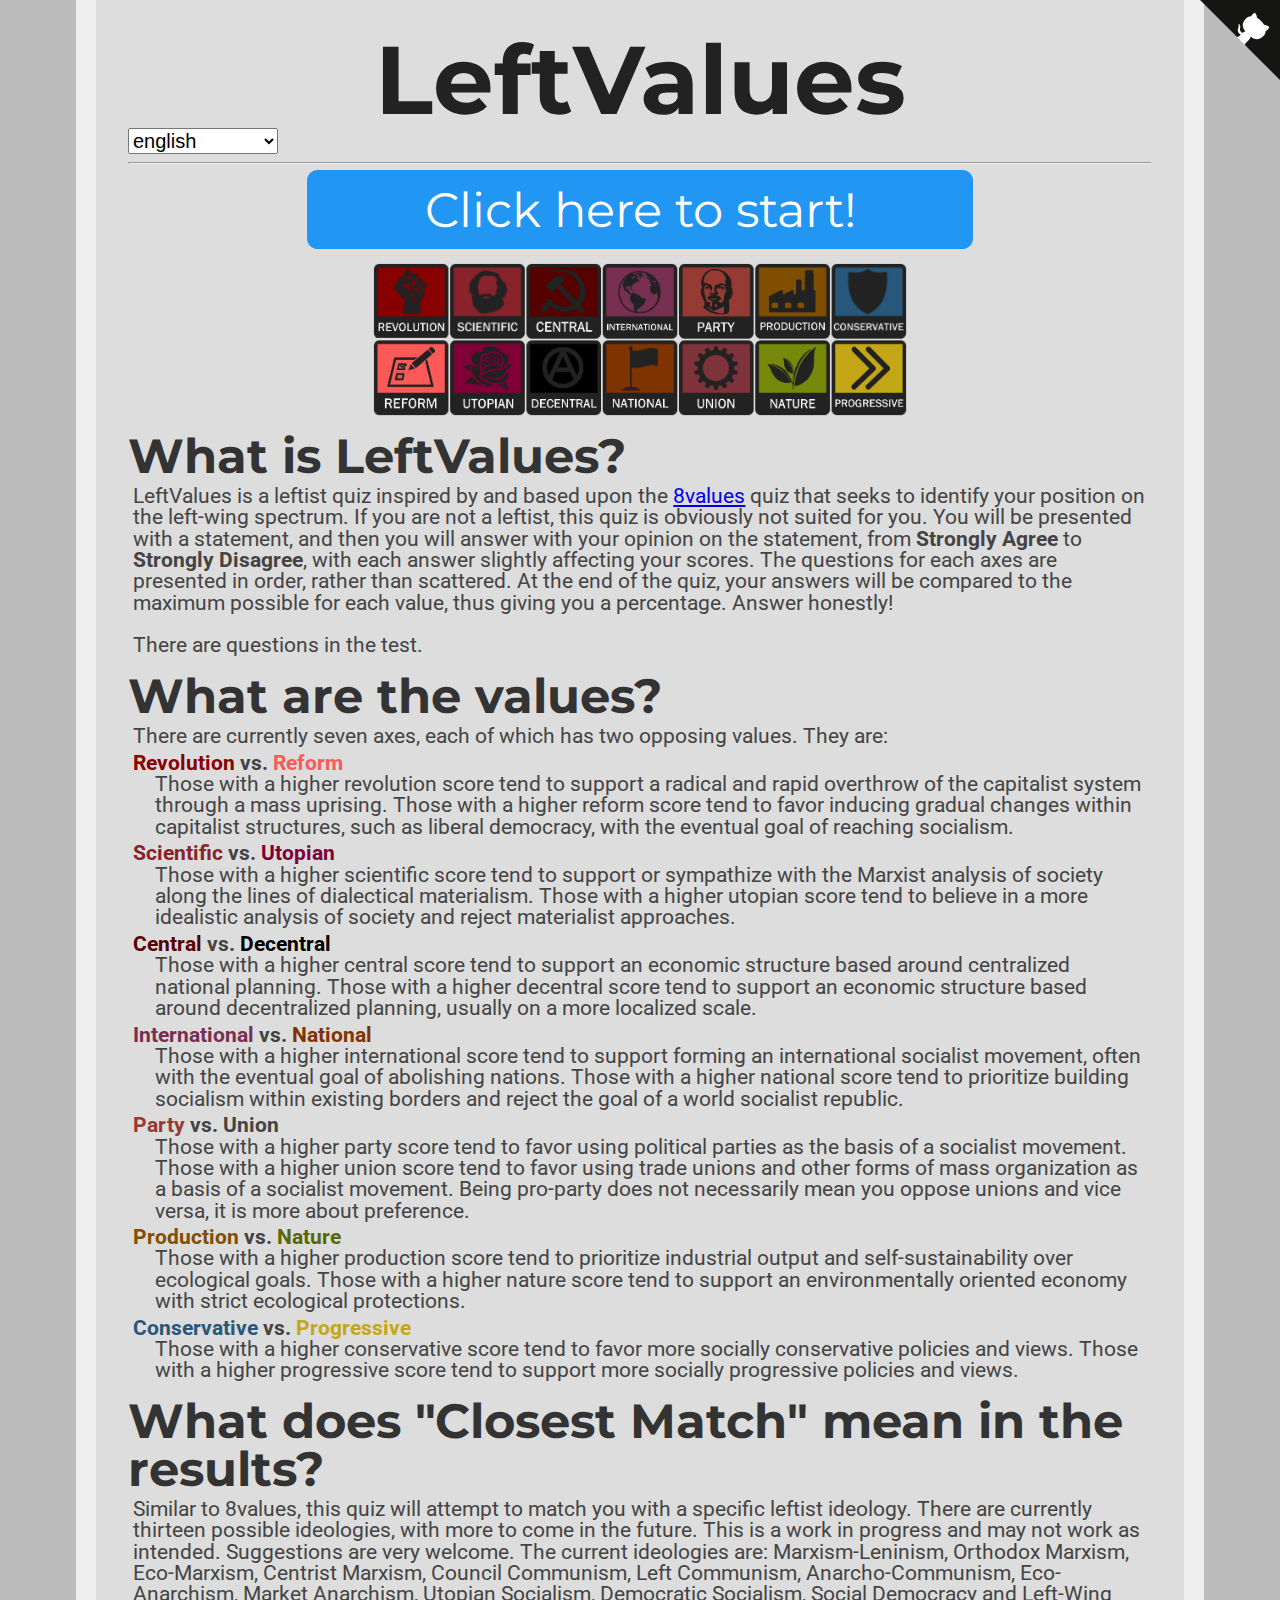
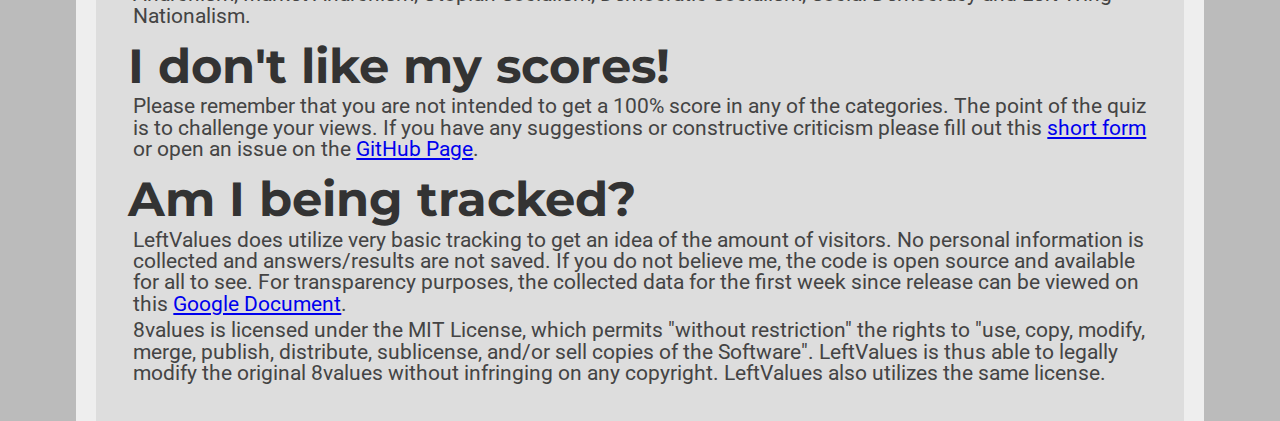
<file: index.html>
<!DOCTYPE html>
<html>

<head>
    <link href="https://fonts.googleapis.com/css?family=Montserrat:300,400,700%7CRoboto:400,700" rel="stylesheet">
    <link href='style.css' rel='stylesheet' type='text/css'>
    <title>LeftValues</title>
    <link rel="icon" type="image/png" href="icon.png">
    <link rel="shortcut icon" type="image/png" href="icon.png">
    <meta charset="utf-8">
</head>

<body>
    <a href="https://github.com/LeftValues/leftvalues.github.io" class="github-corner"
        aria-label="View source on Github"><svg width="80" height="80" viewBox="0 0 250 250"
            style="fill:#151513; color:#fff; position: absolute; top: 0; border: 0; right: 0;" aria-hidden="true">
            <path d="M0,0 L115,115 L130,115 L142,142 L250,250 L250,0 Z"></path>
            <path
                d="M128.3,109.0 C113.8,99.7 119.0,89.6 119.0,89.6 C122.0,82.7 120.5,78.6 120.5,78.6 C119.2,72.0 123.4,76.3 123.4,76.3 C127.3,80.9 125.5,87.3 125.5,87.3 C122.9,97.6 130.6,101.9 134.4,103.2"
                fill="currentColor" style="transform-origin: 130px 106px;" class="octo-arm"></path>
            <path
                d="M115.0,115.0 C114.9,115.1 118.7,116.5 119.8,115.4 L133.7,101.6 C136.9,99.2 139.9,98.4 142.2,98.6 C133.8,88.0 127.5,74.4 143.8,58.0 C148.5,53.4 154.0,51.2 159.7,51.0 C160.3,49.4 163.2,43.6 171.4,40.1 C171.4,40.1 176.1,42.5 178.8,56.2 C183.1,58.6 187.2,61.8 190.9,65.4 C194.5,69.0 197.7,73.2 200.1,77.6 C213.8,80.2 216.3,84.9 216.3,84.9 C212.7,93.1 206.9,96.0 205.4,96.6 C205.1,102.4 203.0,107.8 198.3,112.5 C181.9,128.9 168.3,122.5 157.7,114.1 C157.9,116.9 156.7,120.9 152.7,124.9 L141.0,136.5 C139.8,137.7 141.6,141.9 141.8,141.8 Z"
                fill="currentColor" class="octo-body"></path>
        </svg></a>
    <style>
        .github-corner:hover .octo-arm {
            animation: octocat-wave 560ms ease-in-out
        }

        @keyframes octocat-wave {

            0%,
            100% {
                transform: rotate(0)
            }

            20%,
            60% {
                transform: rotate(-25deg)
            }

            40%,
            80% {
                transform: rotate(10deg)
            }
        }

        @media (max-width:500px) {
            .github-corner:hover .octo-arm {
                animation: none
            }

            .github-corner .octo-arm {
                animation: octocat-wave 560ms ease-in-out
            }
        }
    </style>
    <h1>LeftValues</h1>
    <select id="langPicker"></select>
    <hr>
    <button data-i18n="index_b_start" class="button" onclick="location.href='instructions.html';"
        style="font-size:36pt;">Click here to start!</button>
    <img src="values.png" class="center" alt="The values being differentiated in this quiz" />

    <h2 data-i18n="index_h2_whatis">What is LeftValues?</h2>
    <p data-i18n="index_p_answer">LeftValues is a leftist quiz inspired by and based upon the <a
            href="https://8values.github.io/">8values</a> quiz that seeks to identify your position on the left-wing
        spectrum. If you are not a leftist, this quiz is obviously not suited for you. You will be presented with a
        statement, and then you will answer with your opinion on the statement, from <b>Strongly Agree</b> to
        <b>Strongly Disagree</b>, with each answer slightly affecting your scores. The questions for each axes are
        presented in order, rather than scattered. At the end of the quiz, your answers will be compared to the maximum
        possible for each value, thus giving you a percentage. Answer honestly!<br /><br />
        There are <b><u><span id="numOfQuestions"></span></u></b> questions in the test.</p>

    <h2 data-i18n="index_h2_whatvalues">What are the values?</h2>
    <p data-i18n="index_sixaxes">There are currently six axes, each of which has two opposing values. They are:</p>
    <p data-i18n="index_rev_desc" class="value-description"><b style="color:#890000;">Revolution</b> <b>vs.</b> <b
            style="color:#FC5959;">Reform</b><br />
        Those with a higher revolution score tend to support a radical and rapid overthrow of the capitalist system
        through a mass uprising. Those with a higher reform score tend to favor inducing gradual changes within
        capitalist structures, such as liberal democracy, with the eventual goal of reaching socialism.</p>
    <p data-i18n="index_sci_desc" class="value-description"><b style="color:#88232B;">Scientific</b> <b>vs.</b> <b
            style="color:#7F0037;">Utopian</b><br />
        Those with a higher scientific score tend to support or sympathize with the Marxist analysis of society along
        the lines of dialectical materialism. Those with a higher utopian score tend to believe in a more idealistic
        analysis of society and reject materialist approaches.</p>
    <p data-i18n="index_cent_desc" class="value-description"><b style="color:#560000;">Central</b> <b>vs.</b> <b
            style="color:#000000;">Decentral</b><br />
        Those with a higher central score tend to support an economic structure based around centralized national
        planning. Those with a higher decentral score tend to support an economic structure based around decentralized
        planning, usually on a more localized scale.</p>
    <p data-i18n="index_int_desc" class="value-description"><b style="color:#782F52;">International</b> <b>vs.</b> <b
            style="color:#7F3300;">National</b><br />
        Those with a higher international score tend to support forming an international socialist movement, often with
        the eventual goal of abolishing nations. Those with a higher national score tend to prioritize building
        socialism within existing borders and reject the goal of a world socialist republic.</p>
    <p data-i18n="index_party_desc" class="value-description"><b style="color:#963B33;">Party</b> <b>vs.</b> <b
            style="color:#7F333B;">Union</b><br />
        Those with a higher party score tend to favor using political parties as the basis of a socialist movement.
        Those with a higher union score tend to favor using trade unions and other forms of mass organization as a basis
        of a socialist movement. Being pro-party does not necessarily mean you oppose unions and vice versa, it is more
        about preference.</p>
    <p data-i18n="index_prod_desc" class="value-description"><b style="color:#804E00;">Production</b> <b>vs.</b> <b
            style="color:#586808;">Nature</b><br />
        Those with a higher production score tend to prioritize industrial output and self-sustainability over
        ecological goals. Those with a higher nature score tend to support an environmentally oriented economy with
        strict ecological protections.</p>
    <p data-i18n="index_cons_desc" class="value-description"><b style="color:#27577A;">Conservative</b> <b>vs.</b> <b
            style="color:#C4A717;">Progressive</b><br />
        Those with a higher conservative score tend to favor more socially conservative policies and views. Those with a
        higher progressive score tend to support more socially progressive policies and views.</p>
    <h2 data-i18n="index_h2_closest">What does "Closest Match" mean in the results?</h2>
    <p data-i18n="index_p_similar">Similar to 8values, this quiz will attempt to match you with a specific leftist
        ideology. There are currently twelve possible ideologies, with more to come in the future. This is a work in
        progress and may not work as intended. Suggestions are very welcome. The current ideologies are:
        Marxism-Leninism, Orthodox Marxism, Eco-Marxism, Centrist Marxism, Council Communism, Left Communism,
        Anarcho-Communism, Eco-Anarchism, Market Anarchism, Utopian Socialism, Democratic Socialism and Social
        Democracy.</p>
    <h2 data-i18n="index_h2_scores">I don't like my scores!</h2>
    <p data-i18n="index_p_scores">Please remember that you are not intended to get a 100% score in any of the
        categories. The point of the quiz is to challenge your views. If you have any suggestions or constructive
        criticism please fill out this <a href="https://forms.gle/6WZYMb5GXkkDLhxr5">short form</a> or open an issue on
        the <a href="https://github.com/LeftValues/leftvalues.github.io">GitHub Page</a>.</p>
    <h2 data-i18n="index_h2_tracked">Am I being tracked?</h2>
    <p data-i18n="index_p_tracked">LeftValues does utilize very basic tracking to get an idea of the amount of visitors.
        No personal information is collected and answers/results are not saved. If you do not believe me, the code is
        open source and available for all to see. For transparency purposes, the collected data for the first week since
        release can be viewed on this <a
            href="https://docs.google.com/document/d/1pcnZdMkEmGXgLMS8izvqd_JEcgjuFgUnfqCRO32q2go/edit?usp=sharing">Google
            Document</a>.</p>
    <p data-i18n="index_license"><br /><br />
        8values is licensed under the MIT License, which permits "without restriction" the rights to "use, copy, modify,
        merge, publish, distribute, sublicense, and/or sell
        copies of the Software". LeftValues is thus able to legally modify the original 8values without infringing on
        any copyright. LeftValues also utilizes the same license.</p>

    <!-- Privacy respecting Statcounter code for LeftValues http://leftvalues.github.io -->
    <script type="text/javascript">
        var sc_project = 12079783;
        var sc_invisible = 1;
        var sc_security = "fa5443fa";
        var sc_https = 1;

        if (navigator.doNotTrack != 1) {
            var statcounterscript = document.createElement('script');
            statcounterscript.setAttribute("type", "text/javascript");
            statcounterscript.setAttribute("src", "https://www.statcounter.com/counter/counter.js");
            document.getElementsByTagName("body")[0].appendChild(statcounterscript);
        }
    </script>
    <!-- End of Statcounter Code -->

    <!-- This is the script for the page itself -->
    <script type="application/javascript" src="questions.js"></script>
    <script type="application/javascript" src="i18n.js"></script>
    <script type="text/javascript">
        loadTranslation()
        document.getElementById("numOfQuestions").innerHTML = questions.length
    </script>
</body>

</html>
</file>
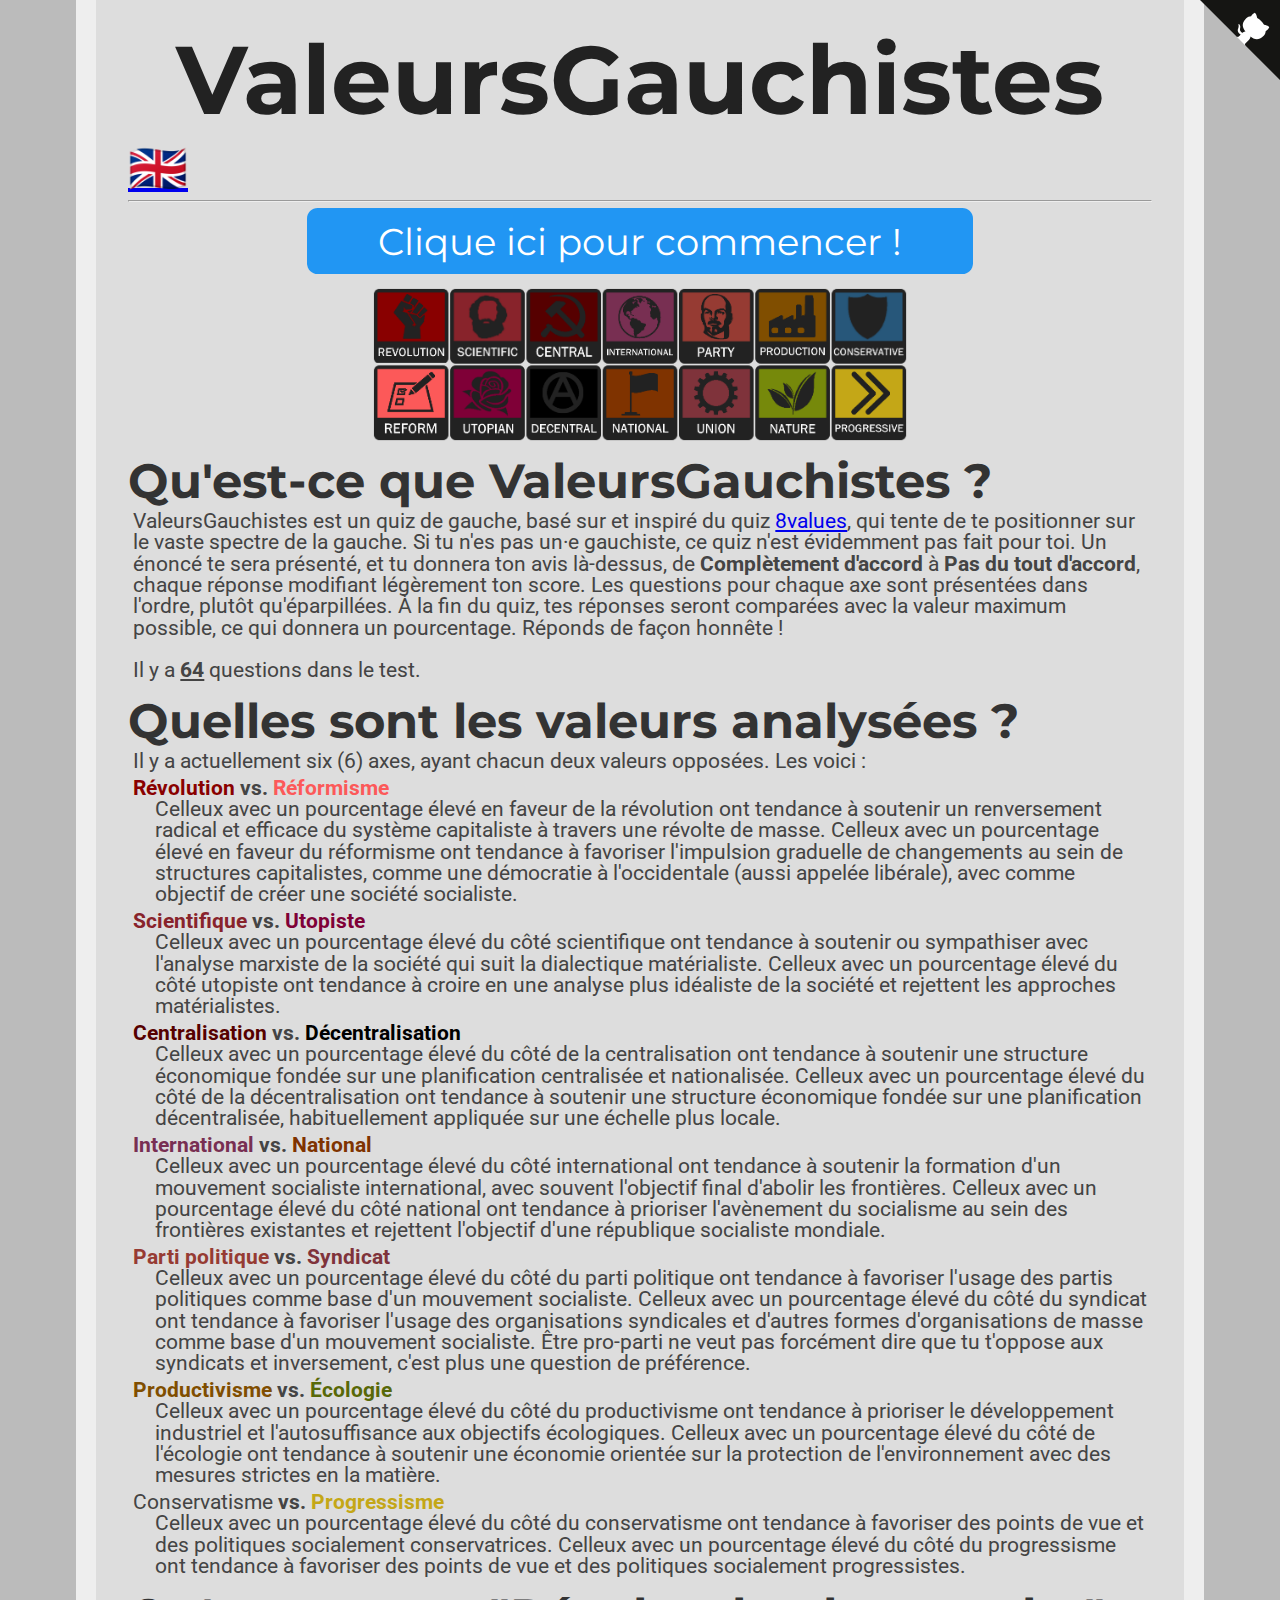
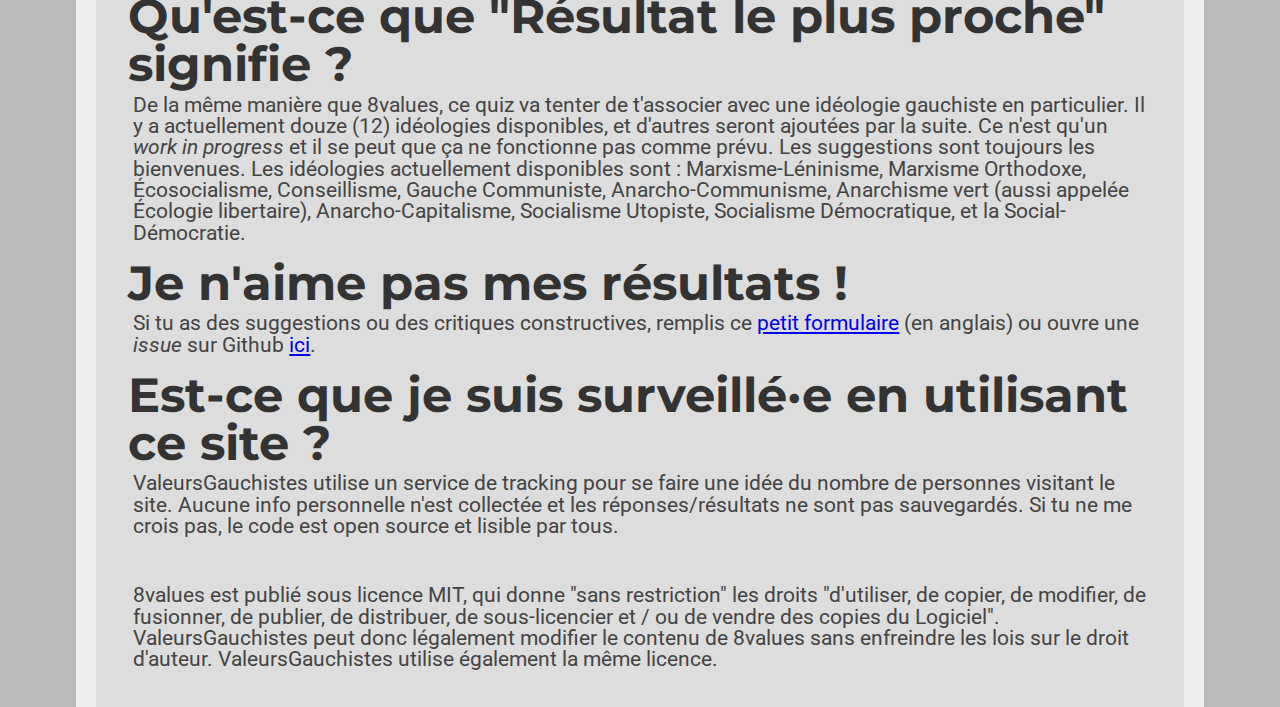
<file: index.fr.html>
<head>
<link href="https://fonts.googleapis.com/css?family=Montserrat:300,400,700|Roboto:400,700" rel="stylesheet">
<link href='style.css' rel='stylesheet' type='text/css'>
<title>ValeursGauchistes</title>
<link rel="icon" type="x-icon" href="icon.png">
<link rel="shortcut icon" type="x-icon" href="icon.png">
<meta charset="utf-8">
</head>
<body>
<a href="https://github.com/LeftValues/leftvalues.github.io" class="github-corner" aria-label="View source on Github"><svg width="80" height="80" viewBox="0 0 250 250" style="fill:#151513; color:#fff; position: absolute; top: 0; border: 0; right: 0;" aria-hidden="true"><path d="M0,0 L115,115 L130,115 L142,142 L250,250 L250,0 Z"></path><path d="M128.3,109.0 C113.8,99.7 119.0,89.6 119.0,89.6 C122.0,82.7 120.5,78.6 120.5,78.6 C119.2,72.0 123.4,76.3 123.4,76.3 C127.3,80.9 125.5,87.3 125.5,87.3 C122.9,97.6 130.6,101.9 134.4,103.2" fill="currentColor" style="transform-origin: 130px 106px;" class="octo-arm"></path><path d="M115.0,115.0 C114.9,115.1 118.7,116.5 119.8,115.4 L133.7,101.6 C136.9,99.2 139.9,98.4 142.2,98.6 C133.8,88.0 127.5,74.4 143.8,58.0 C148.5,53.4 154.0,51.2 159.7,51.0 C160.3,49.4 163.2,43.6 171.4,40.1 C171.4,40.1 176.1,42.5 178.8,56.2 C183.1,58.6 187.2,61.8 190.9,65.4 C194.5,69.0 197.7,73.2 200.1,77.6 C213.8,80.2 216.3,84.9 216.3,84.9 C212.7,93.1 206.9,96.0 205.4,96.6 C205.1,102.4 203.0,107.8 198.3,112.5 C181.9,128.9 168.3,122.5 157.7,114.1 C157.9,116.9 156.7,120.9 152.7,124.9 L141.0,136.5 C139.8,137.7 141.6,141.9 141.8,141.8 Z" fill="currentColor" class="octo-body"></path></svg></a><style>.github-corner:hover .octo-arm{animation:octocat-wave 560ms ease-in-out}@keyframes octocat-wave{0%,100%{transform:rotate(0)}20%,60%{transform:rotate(-25deg)}40%,80%{transform:rotate(10deg)}}@media (max-width:500px){.github-corner:hover .octo-arm{animation:none}.github-corner .octo-arm{animation:octocat-wave 560ms ease-in-out}}</style>
<h1>ValeursGauchistes</h1><h2><a href="index.html" class="language">&#x1F1EC;&#x1F1E7;</a></h2>
<hr>
<button class="button" onclick="location.href='instructions.fr.html';" style="font-size:28pt;">Clique ici pour commencer !</button>
<img src="values.png" class="center"></img>

<h2>Qu'est-ce que ValeursGauchistes ?</h2>
    <p>ValeursGauchistes est un quiz de gauche, basé sur et inspiré du quiz <a href="https://8values.github.io">8values</a>, qui tente de te positionner sur le vaste spectre de la gauche. Si tu n'es pas un·e gauchiste, ce quiz n'est évidemment pas fait pour toi. Un énoncé te sera présenté, et tu donnera ton avis là-dessus, de <b>Complètement d'accord</b> à <b>Pas du tout d'accord</b>, chaque réponse modifiant légèrement ton score. Les questions pour chaque axe sont présentées dans l'ordre, plutôt qu'éparpillées. À la fin du quiz, tes réponses seront comparées avec la valeur maximum possible, ce qui donnera un pourcentage. Réponds de façon honnête !<br /><br />
    Il y a <b><u><span id="numOfQuestions"></span></u></b> questions dans le test.</p>

<h2>Quelles sont les valeurs analysées ?</h2>
    <p>Il y a actuellement six (6) axes, ayant chacun deux valeurs opposées. Les voici :</p>
    <p class="value-description"><b style="color:#890000;">Révolution</b> <b>vs.</b> <b style="color:#FC5959;">Réformisme</b><br/>
        Celleux avec un pourcentage élevé en faveur de la révolution ont tendance à soutenir un renversement radical et efficace du système capitaliste à travers une révolte de masse. Celleux avec un pourcentage élevé en faveur du réformisme ont tendance à favoriser l'impulsion graduelle de changements au sein de structures capitalistes, comme une démocratie à l'occidentale (aussi appelée libérale), avec comme objectif de créer une société socialiste.</p>
	<p class="value-description"><b style="color:#88232B;">Scientifique</b> <b>vs.</b> <b style="color:#7F0037;">Utopiste</b><br/>
        Celleux avec un pourcentage élevé du côté scientifique ont tendance à soutenir ou sympathiser avec l'analyse marxiste de la société qui suit la dialectique matérialiste. Celleux avec un pourcentage élevé du côté utopiste ont tendance à croire en une analyse plus idéaliste de la société et rejettent les approches matérialistes.</p>
	<p class="value-description"><b style="color:#560000;">Centralisation</b> <b>vs.</b> <b style="color:#000000;">Décentralisation</b><br/>
        Celleux avec un pourcentage élevé du côté de la centralisation ont tendance à soutenir une structure économique fondée sur une planification centralisée et nationalisée. Celleux avec un pourcentage élevé du côté de la décentralisation ont tendance à soutenir une structure économique fondée sur une planification décentralisée, habituellement appliquée sur une échelle plus locale.</p>
	<p class="value-description"><b style="color:#782F52;">International</b> <b>vs.</b> <b style="color:#7F3300;">National</b><br/>
        Celleux avec un pourcentage élevé du côté international ont tendance à soutenir la formation d'un mouvement socialiste international, avec souvent l'objectif final d'abolir les frontières. Celleux avec un pourcentage élevé du côté national ont tendance à prioriser l'avènement du socialisme au sein des frontières existantes et rejettent l'objectif d'une république socialiste mondiale.</p>
	<p class="value-description"><b style="color:#963B33;">Parti politique</b> <b>vs.</b> <b style="color:#7F333B;">Syndicat</b><br/>
        Celleux avec un pourcentage élevé du côté du parti politique ont tendance à favoriser l'usage des partis politiques comme base d'un mouvement socialiste. Celleux avec un pourcentage élevé du côté du syndicat ont tendance à favoriser l'usage des organisations syndicales et d'autres formes d'organisations de masse comme base d'un mouvement socialiste. Être pro-parti ne veut pas forcément dire que tu t'oppose aux syndicats et inversement, c'est plus une question de préférence.</p>
	<p class="value-description"><b style="color:#804E00;">Productivisme</b> <b>vs.</b> <b style="color:#586808;">Écologie</b><br/>
        Celleux avec un pourcentage élevé du côté du productivisme ont tendance à prioriser le développement industriel et l'autosuffisance aux objectifs écologiques. Celleux avec un pourcentage élevé du côté de l'écologie ont tendance à soutenir une économie orientée sur la protection de l'environnement avec des mesures strictes en la matière.</p>
        <p class="value-description">Conservatisme</b> <b>vs.</b> <b style="color:#C4A717;">Progressisme</b><br/>
        Celleux avec un pourcentage élevé du côté du conservatisme ont tendance à favoriser des points de vue et des politiques socialement conservatrices. Celleux avec un pourcentage élevé du côté du progressisme ont tendance à favoriser des points de vue et des politiques socialement progressistes.</p>
<h2>Qu'est-ce que "Résultat le plus proche" signifie ?</h2>
    <p>De la même manière que 8values, ce quiz va tenter de t'associer avec une idéologie gauchiste en particulier. Il y a actuellement douze (12) idéologies disponibles, et d'autres seront ajoutées par la suite. Ce n'est qu'un <em>work in progress</em> et il se peut que ça ne fonctionne pas comme prévu. Les suggestions sont toujours les bienvenues. Les idéologies actuellement disponibles sont : Marxisme-Léninisme, Marxisme Orthodoxe, Écosocialisme, Conseillisme, Gauche Communiste, Anarcho-Communisme, Anarchisme vert (aussi appelée Écologie libertaire), Anarcho-Capitalisme, Socialisme Utopiste, Socialisme Démocratique, et la Social-Démocratie.</p>
<h2>Je n'aime pas mes résultats !</h2>
<p>Si tu as des suggestions ou des critiques constructives, remplis ce <a href="https://forms.gle/6WZYMb5GXkkDLhxr5">petit formulaire</a> (en anglais) ou ouvre une <em>issue</em> sur Github <a href="https://github.com/LeftValues/leftvalues.github.io">ici</a>.</p>
<h2>Est-ce que je suis surveillé·e en utilisant ce site ?</h2>
    <p>ValeursGauchistes utilise un service de tracking pour se faire une idée du nombre de personnes visitant le site. Aucune info personnelle n'est collectée et les réponses/résultats ne sont pas sauvegardés. Si tu ne me crois pas, le code est open source et lisible par tous.</p>
	<p><br/><br/>
    8values est publié sous licence MIT, qui donne "sans restriction" les droits "d'utiliser, de copier, de modifier, de fusionner, de publier, de distribuer, de sous-licencier et / ou de vendre des copies du Logiciel". ValeursGauchistes peut donc légalement modifier le contenu de 8values sans enfreindre les lois sur le droit d'auteur. ValeursGauchistes utilise également la même licence.</p>

<!-- Default Statcounter code for LeftValues http://leftvalues.github.io -->
<script type="text/javascript">
var sc_project=12079783; 
var sc_invisible=1; 
var sc_security="fa5443fa"; 
var sc_https=1; 
</script>
<script type="text/javascript"
src="https://www.statcounter.com/counter/counter.js" async></script>
<noscript><div class="statcounter"><a title="Web Analytics"
href="https://statcounter.com/" target="_blank"><img class="statcounter"
src="https://c.statcounter.com/12079783/0/fa5443fa/1/" alt="Web
Analytics"></a></div></noscript>
<!-- End of Statcounter Code -->

<!-- This is the script for the page itself -->
<script type="application/javascript"src="questions.fr.js"></script>
<script type="text/javascript">
    document.getElementById("numOfQuestions").innerHTML = questions.length;
</script>
</body>
</file>
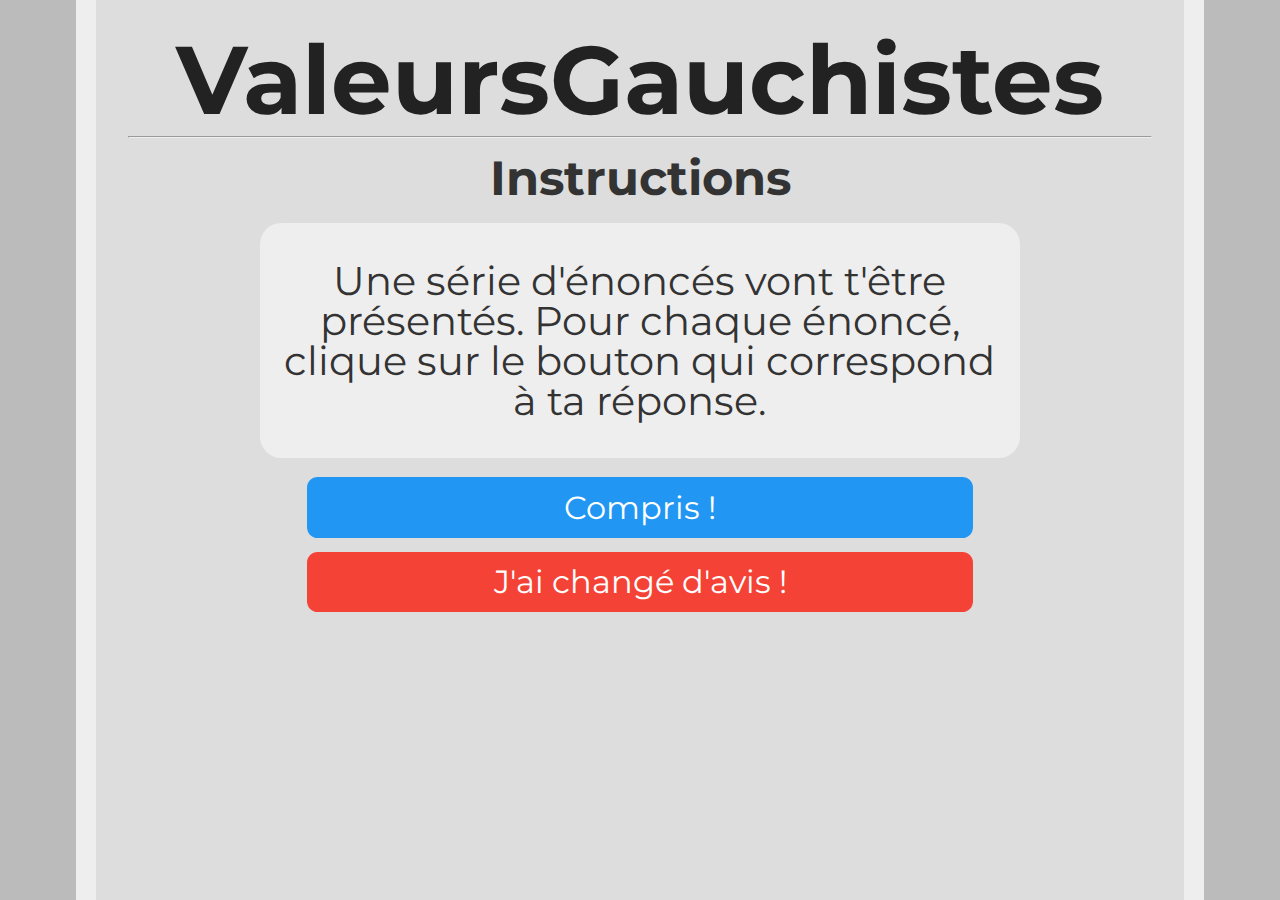
<file: instructions.fr.html>
<head>
<link href="https://fonts.googleapis.com/css?family=Montserrat:300,400,700|Roboto:400,700" rel="stylesheet">
<link href='style.css' rel='stylesheet' type='text/css'>
<title>ValeursGauchistes Quiz</title>
<link rel="icon" type="x-icon" href="icon.png">
<link rel="shortcut icon" type="x-icon" href="icon.png">
<meta charset="utf-8">
</head>
<body>

<h1>ValeursGauchistes</h1>
<hr>
<h2 style="text-align:center;">Instructions</h2>
<p class="question">Une série d'énoncés vont t'être présentés. Pour chaque énoncé, clique sur le bouton qui correspond à ta réponse.</p>
<button class="button" onclick="location.href='quiz.fr.html';" style="background-color: #2196f3;">Compris !</button> <br>
<button class="button" onclick="location.href='index.fr.html';" style="background-color: #f44336;">J'ai changé d'avis !</button> <br>

<!-- Default Statcounter code for LeftValues http://leftvalues.github.io -->
<script type="text/javascript">
var sc_project=12079783; 
var sc_invisible=1; 
var sc_security="fa5443fa"; 
var sc_https=1; 
</script>
<script type="text/javascript"
src="https://www.statcounter.com/counter/counter.js" async></script>
<noscript><div class="statcounter"><a title="Web Analytics"
href="https://statcounter.com/" target="_blank"><img class="statcounter"
src="https://c.statcounter.com/12079783/0/fa5443fa/1/" alt="Web
Analytics"></a></div></noscript>
<!-- End of Statcounter Code -->
</body>
</file>
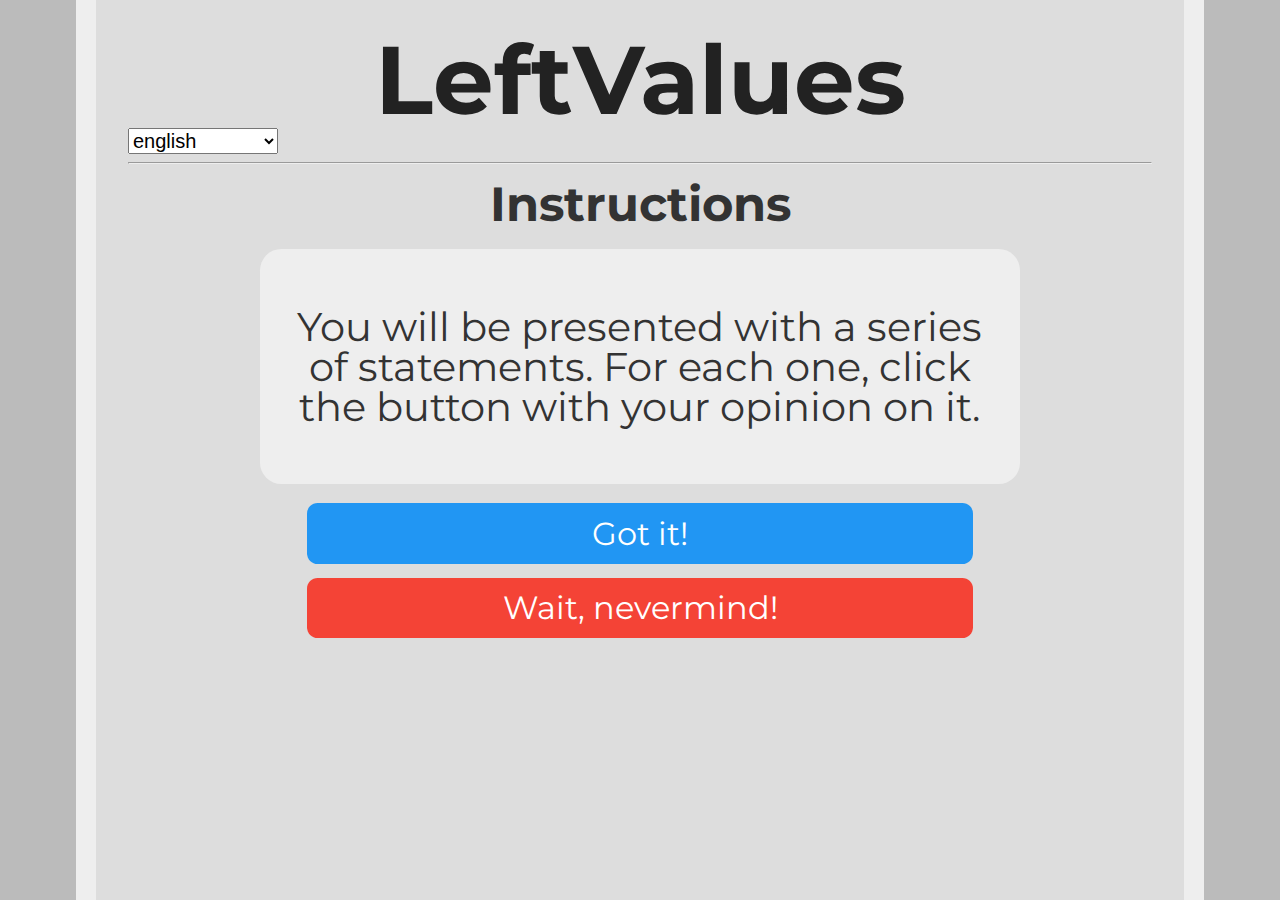
<file: instructions.html>
<!DOCTYPE html>
<html>

<head>
    <link href="https://fonts.googleapis.com/css?family=Montserrat:300,400,700%7CRoboto:400,700" rel="stylesheet">
    <link href='style.css' rel='stylesheet' type='text/css'>
    <title>LeftValues Quiz</title>
    <link rel="icon" type="image/png" href="icon.png">
    <link rel="shortcut icon" type="image/png" href="icon.png">
    <meta charset="utf-8">
</head>

<body>

    <h1>LeftValues</h1>
    <select id="langPicker"></select>
    <hr>
    <h2 data-i18n="inst_h2" style="text-align:center;">Instructions</h2>
    <p data-i18n="inst_p" class="question">You will be presented with a series of statements. For each one, click the
        button with your opinion on it.</p>
    <button data-i18n="inst_gotit" class="button" onclick="location.href='quiz.html';"
        style="background-color: #2196f3;">Got it!</button> <br>
    <button data-i18n="inst_nvm" class="button" onclick="location.href='index.html';"
        style="background-color: #f44336;">Wait, nevermind!</button> <br>
    <!-- End of Statcounter Code -->
    <!-- JavaScript for the test itself -->
    <script type="application/javascript" src="i18n.js"></script>
    <!-- Privacy respecting Statcounter code for LeftValues http://leftvalues.github.io -->
    <script type="text/javascript">
        loadTranslation()
        var sc_project = 12079783;
        var sc_invisible = 1;
        var sc_security = "fa5443fa";
        var sc_https = 1;
        if (navigator.doNotTrack != 1) {
            var statcounterscript = document.createElement('script');
            statcounterscript.setAttribute("type", "text/javascript");
            statcounterscript.setAttribute("src", "https://www.statcounter.com/counter/counter.js");
            document.getElementsByTagName("body")[0].appendChild(statcounterscript);
        }
    </script>
</body>

</html>
</file>
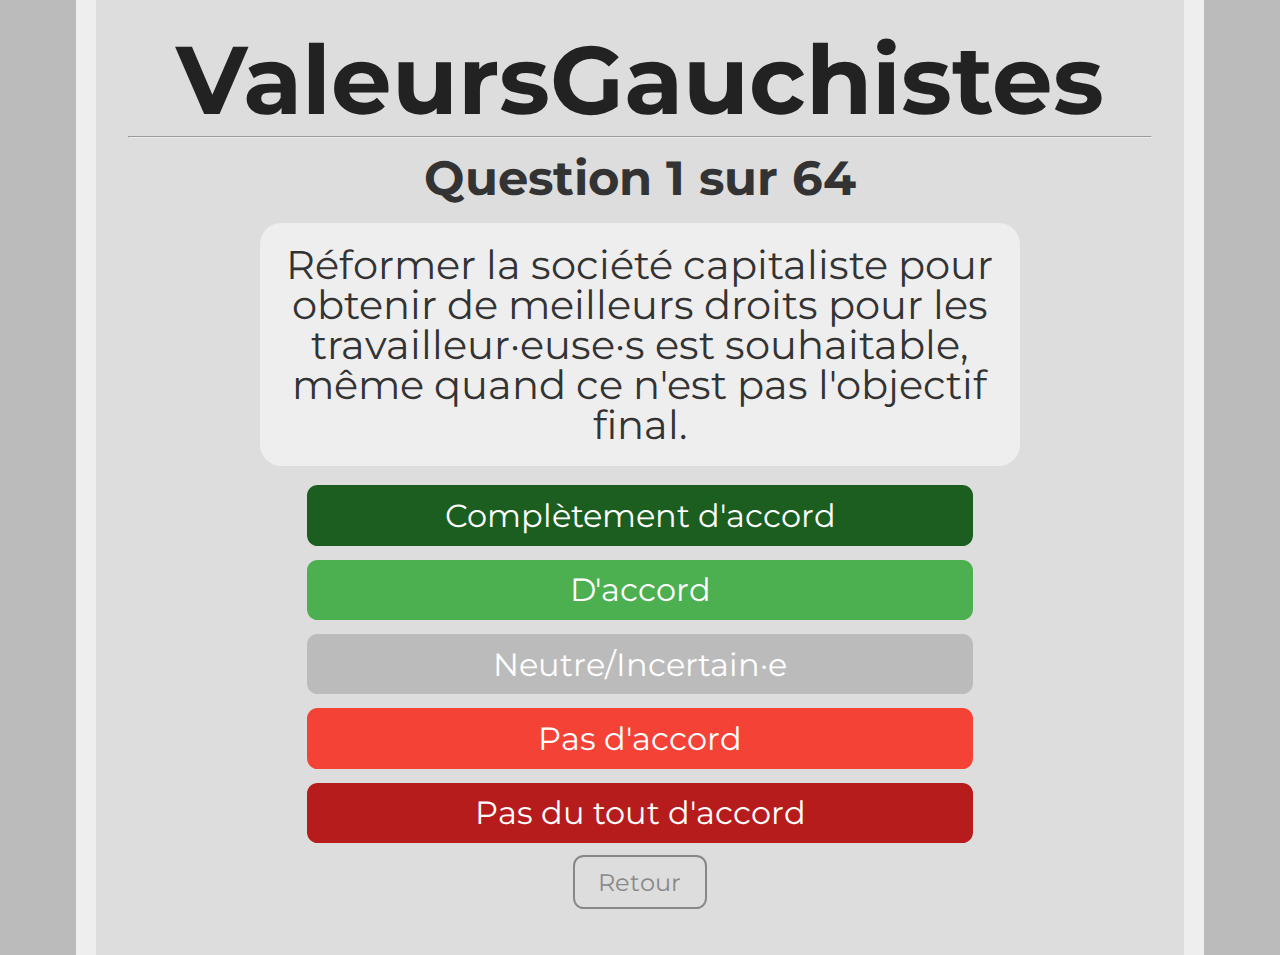
<file: quiz.fr.html>
<head>
<link href="https://fonts.googleapis.com/css?family=Montserrat:300,400,700|Roboto:400,700" rel="stylesheet">
<link href='style.css' rel='stylesheet' type='text/css'>
<title>ValeursGauchistes Quiz</title>
<link rel="icon" type="x-icon" href="icon.png">
<link rel="shortcut icon" type="x-icon" href="icon.png">
<meta charset="utf-8">
</head>
<body>
<script type="application/javascript"
        src="questions.fr.js">
</script>
<h1>ValeursGauchistes</h1>
<hr>
<h2 style="text-align:center;" id="question-number">Chargement...</h2>
<p class="question" id="question-text"></p>
<button class="button" onclick="next_question( 1.0)" style="background-color: #1b5e20;">Complètement d'accord</button> <br>
<button class="button" onclick="next_question( 0.5)" style="background-color: #4caf50;">D'accord</button> <br>
<button class="button" onclick="next_question( 0.0)" style="background-color: #bbbbbb;">Neutre/Incertain·e</button> <br>
<button class="button" onclick="next_question(-0.5)" style="background-color: #f44336;">Pas d'accord</button> <br>
<button class="button" onclick="next_question(-1.0)" style="background-color: #b71c1c;">Pas du tout d'accord</button> <br>
<button class="small_button" onclick="prev_question()" id="back_button">Retour</button>
<button class="small_button_off" id="back_button_off">Retour</button><br>

<!-- Default Statcounter code for LeftValues http://leftvalues.github.io -->
<script type="text/javascript">
var sc_project=12079783; 
var sc_invisible=1; 
var sc_security="fa5443fa"; 
var sc_https=1; 
</script>
<script type="text/javascript"
src="https://www.statcounter.com/counter/counter.js" async></script>
<noscript><div class="statcounter"><a title="Web Analytics"
href="https://statcounter.com/" target="_blank"><img class="statcounter"
src="https://c.statcounter.com/12079783/0/fa5443fa/1/" alt="Web
Analytics"></a></div></noscript>
<!-- End of Statcounter Code -->

<!-- JavaScript for the test itself -->
<script>
    var max_a, max_b, max_c, max_d, max_e, max_f, max_g; // Max possible scores
    max_a = max_b = max_c = max_d = max_e = max_f = max_g = 0;
    var a, b, c, d, e, f, g; // User's scores
    a = b = c = d = e = f = g = 0;
    var qn = 0; // Question number
    var prev_answer = null;
    init_question();
    for (var i = 0; i < questions.length; i++) {
        max_a += Math.abs(questions[i].effect.a)
        max_b += Math.abs(questions[i].effect.b)
        max_c += Math.abs(questions[i].effect.c)
        max_d += Math.abs(questions[i].effect.d)
		max_e += Math.abs(questions[i].effect.e)
		max_f += Math.abs(questions[i].effect.f)
		max_g += Math.abs(questions[i].effect.g)
    }
    function init_question() {
        document.getElementById("question-text").innerHTML = questions[qn].question;
        document.getElementById("question-number").innerHTML = "Question " + (qn + 1) + " sur " + (questions.length);
        if (prev_answer == null) {
            document.getElementById("back_button").style.display = 'none';
            document.getElementById("back_button_off").style.display = 'block';
        } else {
            document.getElementById("back_button").style.display = 'block';
            document.getElementById("back_button_off").style.display = 'none';
        }

    }

    function next_question(mult) {
        a += mult*questions[qn].effect.a
        b += mult*questions[qn].effect.b
        c += mult*questions[qn].effect.c
        d += mult*questions[qn].effect.d
		e += mult*questions[qn].effect.e
		f += mult*questions[qn].effect.f
		g += mult*questions[qn].effect.g
        qn++;
        prev_answer = mult;
        if (qn < questions.length) {
            init_question();
        } else {
            results();
        }
    }
    function prev_question() {
        if (prev_answer == null) {
            return;
        }
        qn--;
        a -= prev_answer * questions[qn].effect.a;
        b -= prev_answer * questions[qn].effect.b;
        c -= prev_answer * questions[qn].effect.c;
        d -= prev_answer * questions[qn].effect.d;
		e -= prev_answer * questions[qn].effect.e;
		f -= prev_answer * questions[qn].effect.f;
		g -= prev_answer * questions[qn].effect.g;
        prev_answer = null;
        init_question();

    }
    function calc_score(score,max) {
        return (100*(max+score)/(2*max)).toFixed(1)
    }
    function results() {
        location.href = `results.fr.html`
            + `?a=${calc_score(a,max_a)}`
            + `&b=${calc_score(b,max_b)}`
            + `&c=${calc_score(c,max_c)}`
            + `&d=${calc_score(d,max_d)}`
			+ `&e=${calc_score(e,max_e)}`
			+ `&f=${calc_score(f,max_f)}`
			+ `&g=${calc_score(g,max_g)}`
    }
</script>
</body>
</file>
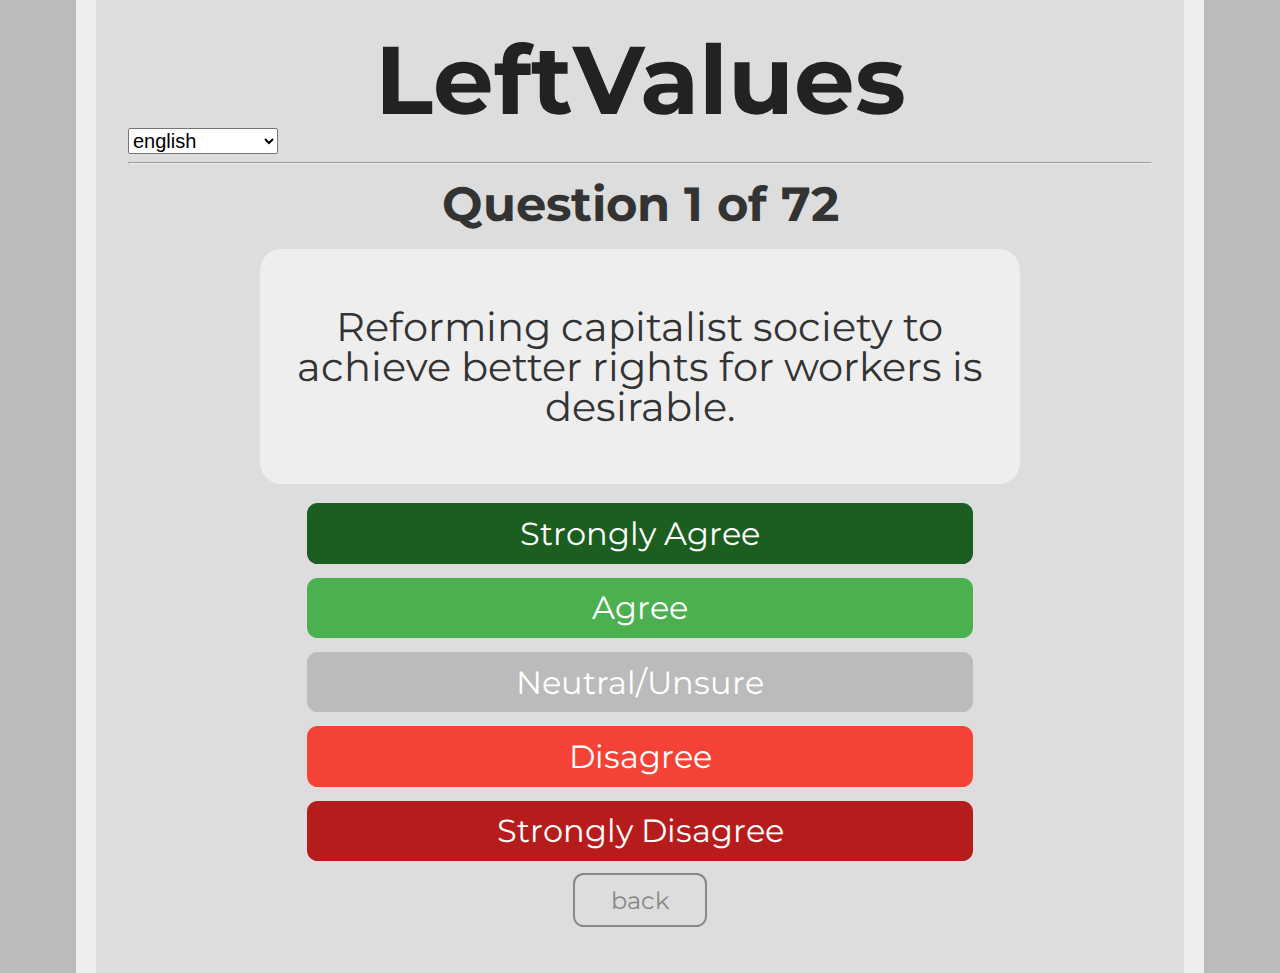
<file: quiz.html>
<!DOCTYPE html>
<html>

<head>
    <link href="https://fonts.googleapis.com/css?family=Montserrat:300,400,700%7CRoboto:400,700" rel="stylesheet">
    <link href='style.css' rel='stylesheet' type='text/css'>
    <title>LeftValues Quiz</title>
    <link rel="icon" type="image/png" href="icon.png">
    <link rel="shortcut icon" type="image/png" href="icon.png">
    <meta charset="utf-8">
</head>

<body>
    <script type="application/javascript" src="questions.js">
    </script>
    <h1>LeftValues</h1>
    <select id="langPicker"></select>
    <hr>
    <h2 data-i18n="quiz_loading" style="text-align:center;" id="question-number">Loading...</h2>
    <p class="question" id="question-text"></p>
    <button data-i18n="quiz_strongly_agree" class="button" onclick="next_question( 1.0)"
        style="background-color: #1b5e20;">Strongly Agree</button> <br>
    <button data-i18n="quiz_agree" class="button" onclick="next_question( 0.5)"
        style="background-color: #4caf50;">Agree</button> <br>
    <button data-i18n="quiz_neutral" class="button" onclick="next_question( 0.0)"
        style="background-color: #bbbbbb;">Neutral/Unsure</button> <br>
    <button data-i18n="quiz_disagree" class="button" onclick="next_question(-0.5)"
        style="background-color: #f44336;">Disagree</button> <br>
    <button data-i18n="quiz_strongly_disagree" class="button" onclick="next_question(-1.0)"
        style="background-color: #b71c1c;">Strongly Disagree</button> <br>
    <button data-i18n="quiz_back" class="small_button" onclick="prev_question()" id="back_button">Back</button>
    <button data-i18n="quiz_back" class="small_button_off" id="back_button_off">Back</button>
    <br>

    <!-- Privacy respecting Statcounter code for LeftValues http://leftvalues.github.io -->
    <script type="text/javascript">
        var sc_project = 12079783;
        var sc_invisible = 1;
        var sc_security = "fa5443fa";
        var sc_https = 1;
        if (navigator.doNotTrack != 1) {
            var statcounterscript = document.createElement('script');
            statcounterscript.setAttribute("type", "text/javascript");
            statcounterscript.setAttribute("src", "https://www.statcounter.com/counter/counter.js");
            document.getElementsByTagName("body")[0].appendChild(statcounterscript);
        }
    </script>
    <!-- End of Statcounter Code -->

    <!-- JavaScript for the test itself -->
    <script type="application/javascript" src="i18n.js"></script>
    <script>
        var max_a, max_b, max_c, max_d, max_e, max_f, max_g // Max possible scores
        max_a = max_b = max_c = max_d = max_e = max_f = max_g = 0
        var a, b, c, d, e, f, g // User's scores
        a = b = c = d = e = f = g = 0
        var qn = 0 // Question number
        var prev_answer = null

        Object.size = function (obj) {
            var size = 0,
                key;
            for (key in obj) {
                if (obj.hasOwnProperty(key)) size++;
            }
            return size;
        };

        function init_question() {
            document.getElementById("question-text").innerHTML = i18n.getString(`question_${qn}`)
            document.getElementById("question-number").innerHTML = i18n.getString("quiz_question_of", {
                count: qn + 1,
                total: Object.size(questions)
            })
            if (prev_answer == null) {
                document.getElementById("back_button").style.display = 'none'
                document.getElementById("back_button_off").style.display = 'block'
            } else {
                document.getElementById("back_button").style.display = 'block'
                document.getElementById("back_button_off").style.display = 'none'
            }

        }

        function next_question(mult) {
            a += mult * questions[`question_${qn}`].a
            b += mult * questions[`question_${qn}`].b
            c += mult * questions[`question_${qn}`].c
            d += mult * questions[`question_${qn}`].d
            e += mult * questions[`question_${qn}`].e
            f += mult * questions[`question_${qn}`].f
            g += mult * questions[`question_${qn}`].g
            qn++
            prev_answer = mult
            if (qn < Object.size(questions)) {
                init_question()
            } else {
                results()
            }
        }

        function prev_question() {
            if (prev_answer == null) {
                return
            }
            qn--
            a -= prev_answer * questions[`question_${qn}`].a
            b -= prev_answer * questions[`question_${qn}`].b
            c -= prev_answer * questions[`question_${qn}`].c
            d -= prev_answer * questions[`question_${qn}`].d
            e -= prev_answer * questions[`question_${qn}`].e
            f -= prev_answer * questions[`question_${qn}`].f
            g -= prev_answer * questions[`question_${qn}`].g
            prev_answer = null
            init_question()

        }

        function calc_score(score, max) {
            return (100 * (max + score) / (2 * max)).toFixed(1)
        }

        function results() {
            location.href = `results.html` +
                `?a=${calc_score(a,max_a)}` +
                `&b=${calc_score(b,max_b)}` +
                `&c=${calc_score(c,max_c)}` +
                `&d=${calc_score(d,max_d)}` +
                `&e=${calc_score(e,max_e)}` +
                `&f=${calc_score(f,max_f)}` +
                `&g=${calc_score(g,max_g)}`
        }
        loadTranslation().then(() => {
            init_question();
            for (var i = 0; i < Object.size(questions); i++) {
                max_a += Math.abs(questions[`question_${i}`].a)
                max_b += Math.abs(questions[`question_${i}`].b)
                max_c += Math.abs(questions[`question_${i}`].c)
                max_d += Math.abs(questions[`question_${i}`].d)
                max_e += Math.abs(questions[`question_${i}`].e)
                max_f += Math.abs(questions[`question_${i}`].f)
                max_g += Math.abs(questions[`question_${i}`].g)
            }
        })
    </script>
</body>

</html>
</file>
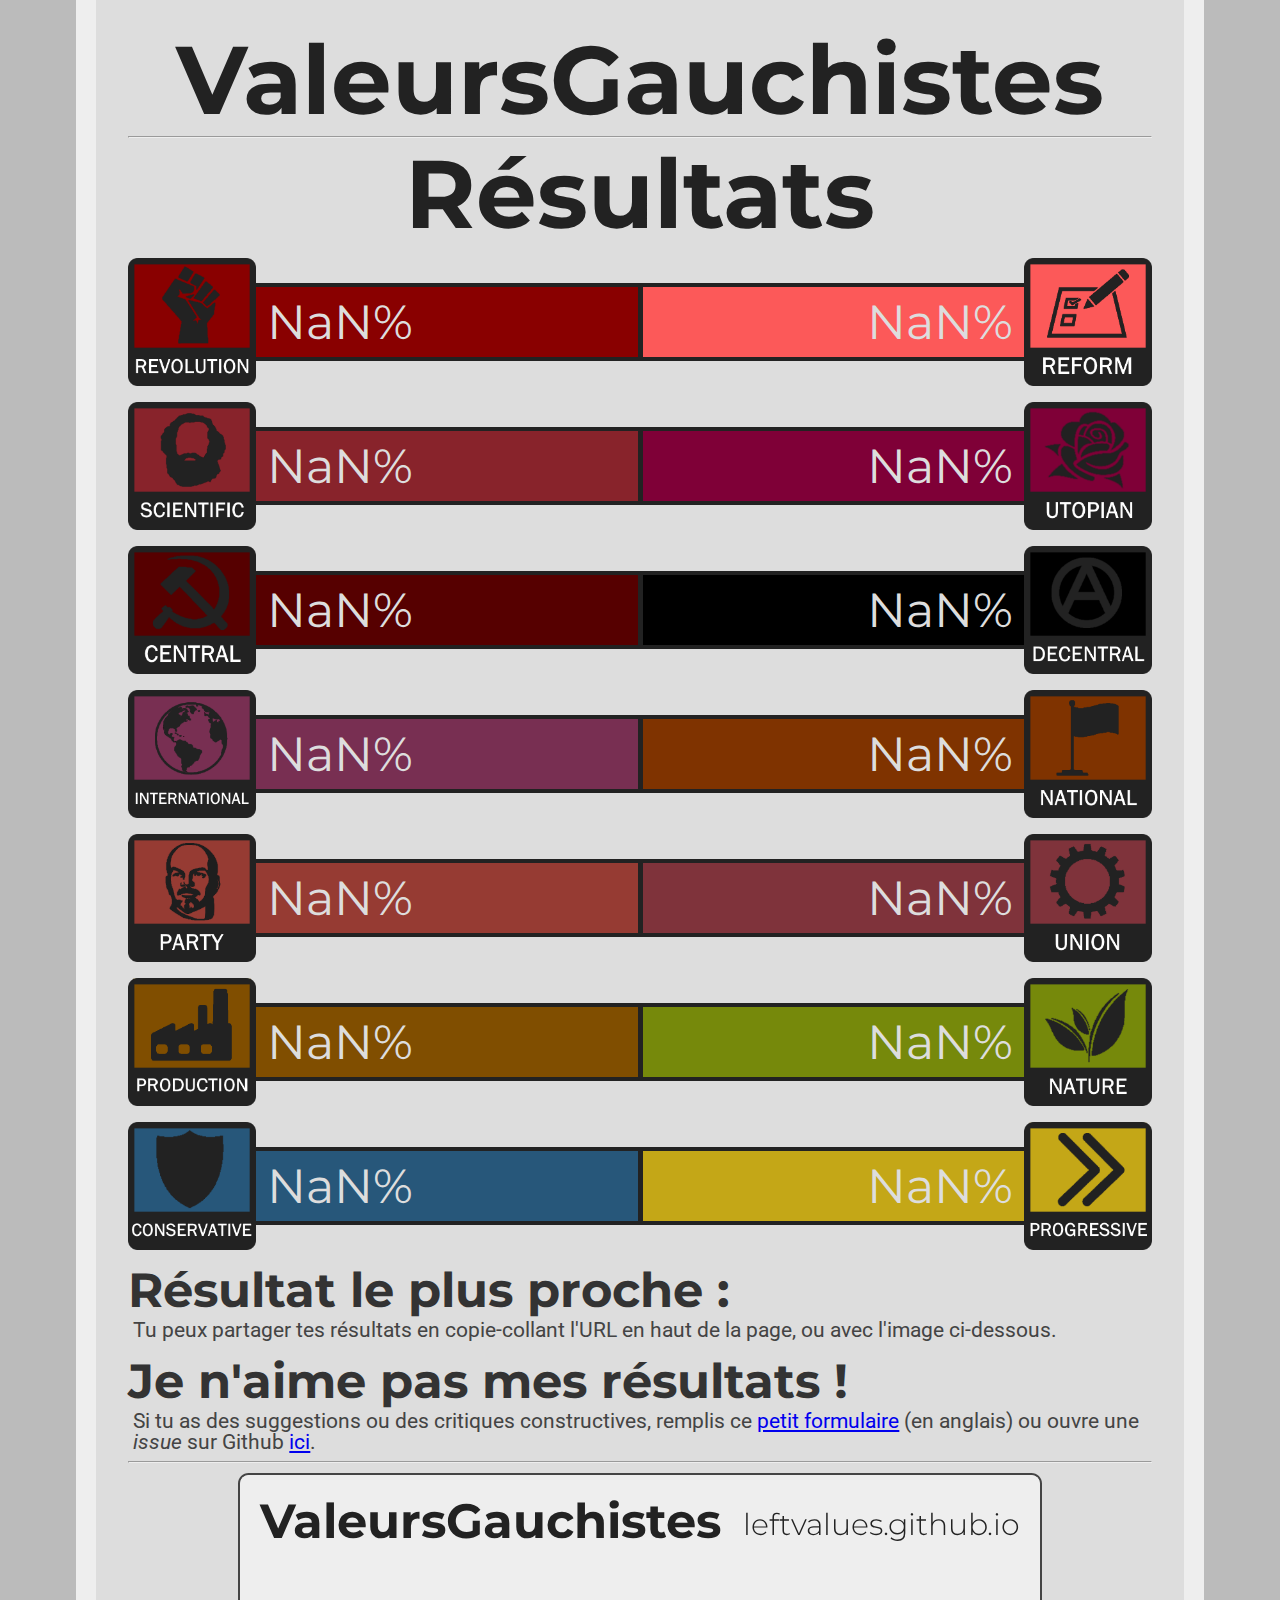
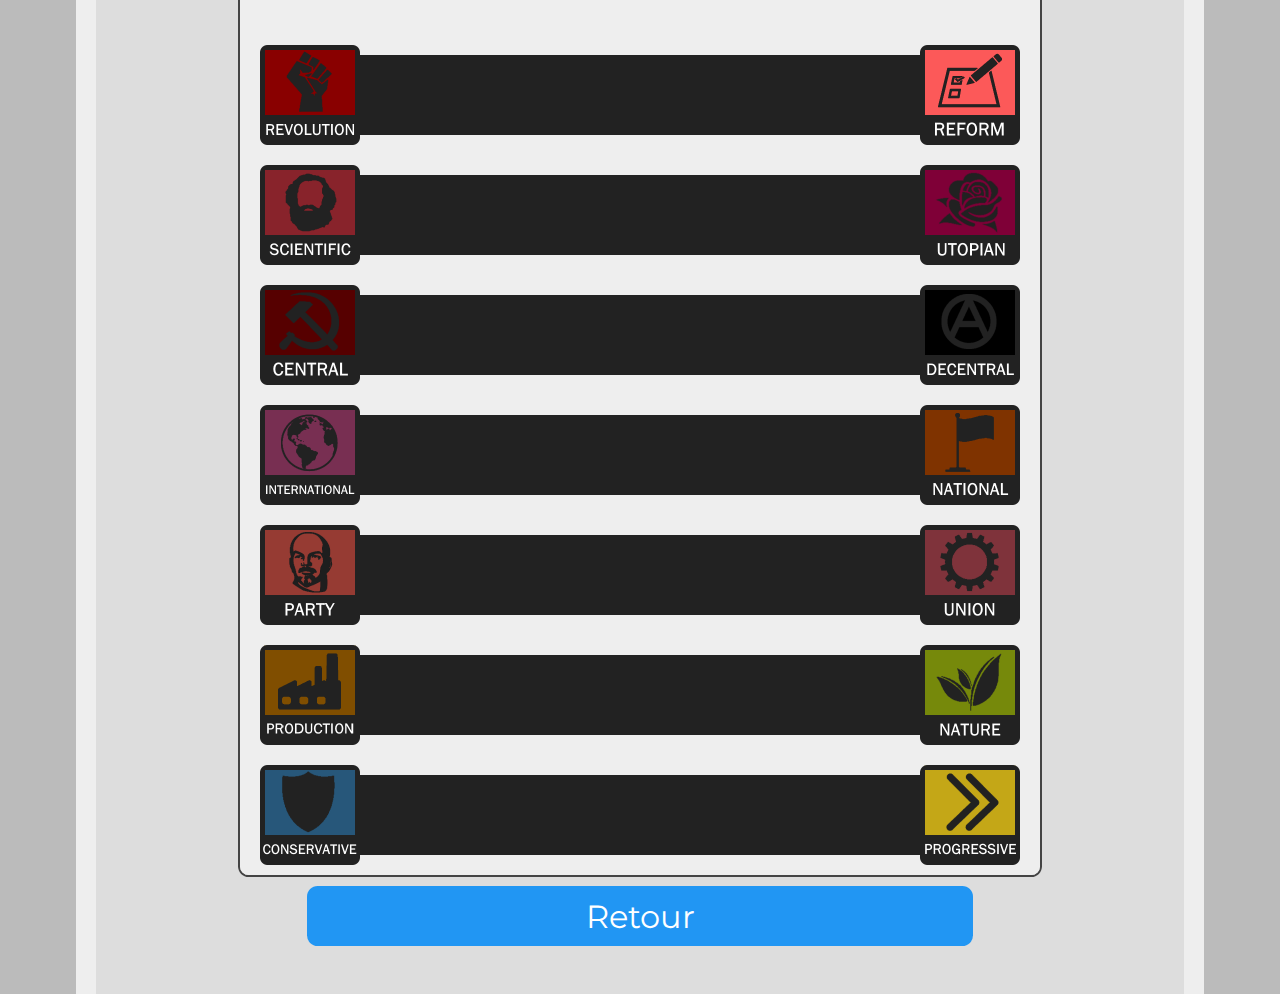
<file: results.fr.html>
<head>
<link href="https://fonts.googleapis.com/css?family=Montserrat:300,400,700|Roboto:400,700" rel="stylesheet">
<link href='style.css' rel='stylesheet' type='text/css'>
<title>ValeursGauchistes Résultats</title>
<link rel="icon" type="x-icon" href="icon.png">
<link rel="shortcut icon" type="x-icon" href="icon.png">
<meta charset="utf-8">
</head>
<script type="application/javascript"
        src="ideologies.fr.js">
</script>

<body>
<h1>ValeursGauchistes</h1>
<hr>

<h1>Résultats</h1>

<h2><span class="weight-300" id="a-label"></span></h2>
<div class="axis">
    <img id="img-revolution" src="value_images/revolution.png" height="128pt"/>
    <div class="bar revolution" id="bar-revolution"><div class="text-wrapper" id="revolution"></div></div>
    <div class="bar reform" id="bar-reform"><div class="text-wrapper" id="reform"></div></div>
    <img id="img-reform" src="value_images/reform.png" height="128pt"/>
</div>
<h2><span class="weight-300" id="b-label"></span></h2>
<div class="axis">
    <img id="img-scientific" src="value_images/scientific.png" height="128pt"/>
    <div class="bar scientific" id="bar-scientific"><div class="text-wrapper" id="scientific"></div></div>
    <div class="bar utopian" id="bar-utopian"><div class="text-wrapper" id="utopian"></div></div>
    <img id="img-utopian" src="value_images/utopian.png" height="128pt"/>
</div>
<h2><span class="weight-300" id="c-label"></span></h2>
<div class="axis">
    <img id="img-central" src="value_images/central.png" height="128pt"/>
    <div class="bar central" id="bar-central"><div class="text-wrapper" id="central"></div></div>
    <div class="bar decentral" id="bar-decentral"><div class="text-wrapper" id="decentral"></div></div>
    <img id="img-decentral" src="value_images/decentral.png" height="128pt"/>
</div>
<h2><span class="weight-300" id="d-label"></span></h2>
<div class="axis">
    <img id="img-international" src="value_images/international.png" height="128pt"/>
    <div class="bar international" id="bar-international"><div class="text-wrapper" id="international"></div></div>
    <div class="bar national" id="bar-national"><div class="text-wrapper" id="national"></div></div>
    <img id="img-national" src="value_images/national.png" height="128pt"/>
</div>
<h2><span class="weight-300" id="e-label"></span></h2>
<div class="axis">
    <img id="img-party" src="value_images/party.png" height="128pt"/>
    <div class="bar party" id="bar-party"><div class="text-wrapper" id="party"></div></div>
    <div class="bar union" id="bar-union"><div class="text-wrapper" id="union"></div></div>
    <img id="img-union" src="value_images/union.png" height="128pt"/>
</div>
<h2><span class="weight-300" id="f-label"></span></h2>
<div class="axis">
    <img id="img-industry" src="value_images/industry.png" height="128pt"/>
    <div class="bar industry" id="bar-industry"><div class="text-wrapper" id="industry"></div></div>
    <div class="bar ecology" id="bar-ecology"><div class="text-wrapper" id="ecology"></div></div>
    <img id="img-ecology" src="value_images/ecology.png" height="128pt"/>
</div>
<h2><span class="weight-300" id="g-label"></span></h2>
<div class="axis">
    <img id="img-conservative" src="value_images/conservative.png" height="128pt"/>
    <div class="bar conservative" id="bar-conservative"><div class="text-wrapper" id="conservative"></div></div>
    <div class="bar progressive" id="bar-progressive"><div class="text-wrapper" id="progressive"></div></div>
    <img id="img-progressive" src="value_images/progressive.png" height="128pt"/>
</div>
<h2>Résultat le plus proche : <span class="weight-300" id="ideology-label"></span></h2>
<p>Tu peux partager tes résultats en copie-collant l'URL en haut de la page, ou avec l'image ci-dessous.</p>

<h2>Je n'aime pas mes résultats !</h2>
    <p>Si tu as des suggestions ou des critiques constructives, remplis ce <a href="https://forms.gle/6WZYMb5GXkkDLhxr5">petit formulaire</a> (en anglais) ou ouvre une <em>issue</em> sur Github <a href="https://github.com/LeftValues/leftvalues.github.io">ici</a>.</p>
<hr/>
<canvas id="banner" width=800 height=1000 style="font-family:Montserrat"></canvas>
<button class="button" onclick="location.href='index.fr.html';" style="background-color: #2196f3;">Retour</button> <br>
<!-- Default Statcounter code for LeftValues http://leftvalues.github.io -->
<script type="text/javascript">
var sc_project=12079783; 
var sc_invisible=1; 
var sc_security="fa5443fa"; 
var sc_https=1; 
</script>
<script type="text/javascript"
src="https://www.statcounter.com/counter/counter.js" async></script>
<noscript><div class="statcounter"><a title="Web Analytics"
href="https://statcounter.com/" target="_blank"><img class="statcounter"
src="https://c.statcounter.com/12079783/0/fa5443fa/1/" alt="Web
Analytics"></a></div></noscript>
<!-- End of Statcounter Code -->
<script>
    function getQueryVariable(variable)
    {
           var query = window.location.search.substring(1)
           var vars = query.split("&")
           for (var i=0;i<vars.length;i++) {
                   var pair = vars[i].split("=")
                   if(pair[0] == variable) {return pair[1]}
           }
           return(NaN);
    }

    function setBarValue(name, value) {
        innerel = document.getElementById(name)
        outerel = document.getElementById("bar-" + name)
        outerel.style.width = (value + "%")
        innerel.innerHTML = (value + "%")
        if (innerel.offsetWidth + 20 > outerel.offsetWidth) {
            innerel.style.visibility = "hidden"
        }
    }

    aArray = ["Extrêmement Révolutionnaire","Très Révolutionnaire","Révolutionnaire","Neutre","Réformiste","Très Réformiste","Extrêmement Réformiste"]
	bArray = ["Extrêmement Scientifique","Très Scientifique","Scientifique","Neutre","Utopiste","Très Utopiste","Extrêmement Utopiste"]
    cArray = ["Extrêmement Centraliste","Très Centraliste","Centraliste","Neutre","Décentraliste","Très Décentraliste","Extrêmement Décentraliste"]
    dArray = ["Extrêmement Internationaliste","Très Internationaliste","Internationaliste","Neutre","Nationaliste","Très Nationaliste","Extrêmement Nationaliste"]
	eArray = ["Extrêmement Pro-Parti","Très Pro-Parti","Pro-Parti","Neutre","Pro-Syndicat","Très Pro-Syndicat","Extrêmement Pro-Syndicat"]
	fArray = ["Extrêmement Productiviste","Très Productiviste","Productiviste","Neutre","Écologiste","Très Écologiste","Extrêmement Écologiste"]
	gArray = ["Extrêmement Conservatiste","Très Conservatiste","Conservatiste","Neutre","Progressiste","Très Progressiste","Extrêmement Progressiste"]

    function setLabel(val,ary) {
        if (val > 100) { return "" } else
        if (val > 90) { return ary[0] } else
        if (val > 75) { return ary[1] } else
        if (val > 60) { return ary[2] } else
        if (val >= 40) { return ary[3] } else
        if (val >= 25) { return ary[4] } else
        if (val >= 10) { return ary[5] } else
        if (val >= 0) { return ary[6] } else
        	{return ""}
    }

    revolution  = getQueryVariable("a")
    scientific  = getQueryVariable("b")
    central   = getQueryVariable("c")
    international  = getQueryVariable("d")
	party  = getQueryVariable("e")
	industry  = getQueryVariable("f")
	conservative  = getQueryVariable("g")
    reform    = (100 - revolution).toFixed(1)
    utopian     = (100 - scientific   ).toFixed(1)
    decentral = (100 - central ).toFixed(1)
    national = (100 - international).toFixed(1)
	union = (100 - party).toFixed(1)
	ecology = (100 - industry).toFixed(1)
	progressive = (100 - conservative).toFixed(1)

    setBarValue("revolution", revolution)
    setBarValue("reform", reform)
    setBarValue("utopian", utopian)
    setBarValue("scientific", scientific)
    setBarValue("central", central)
    setBarValue("decentral", decentral)
    setBarValue("national", national)
    setBarValue("international", international)
	setBarValue("party", party)
    setBarValue("union", union)
	setBarValue("industry", industry)
    setBarValue("ecology", ecology)
	setBarValue("conservative", conservative)
    setBarValue("progressive", progressive)

    document.getElementById("a-label").innerHTML = setLabel(revolution, aArray)
    document.getElementById("b-label").innerHTML = setLabel(scientific, bArray)
    document.getElementById("c-label").innerHTML = setLabel(central, cArray)
    document.getElementById("d-label").innerHTML = setLabel(international, dArray)
	document.getElementById("e-label").innerHTML = setLabel(party, eArray)
	document.getElementById("f-label").innerHTML = setLabel(industry, fArray)
	document.getElementById("g-label").innerHTML = setLabel(conservative, gArray)

    ideology = ""
    ideodist = Infinity
    for (var i = 0; i < ideologies.length; i++) {
        dist = 0
        dist += Math.pow(Math.abs(ideologies[i].stats.a - revolution), 2)
        dist += Math.pow(Math.abs(ideologies[i].stats.c - central), 2)
        dist += Math.pow(Math.abs(ideologies[i].stats.b - scientific), 1.73856063)
        dist += Math.pow(Math.abs(ideologies[i].stats.d - international), 1.73856063)
		dist += Math.pow(Math.abs(ideologies[i].stats.e - party), 1.73856063)
		dist += Math.pow(Math.abs(ideologies[i].stats.f - industry), 1.73856063)
		dist += Math.pow(Math.abs(ideologies[i].stats.g - conservative), 1.73856063)
        if (dist < ideodist) {
            ideology = ideologies[i].name
            ideodist = dist
        }
    }
    document.getElementById("ideology-label").innerHTML = ideology

    function createImage(src, x, y, w, h) {
        img = new Image ()
        img.src = src
        img.onLoad = function() {
            ctx.drawImage(img, x, y, w, h)
        }
    }

    window.onload = function() {
        var c = document.getElementById("banner")
        var ctx = c.getContext("2d")
        ctx.fillStyle = "#EEEEEE"
        ctx.fillRect(0,0,800,1000)

        img = document.getElementById("img-revolution")
        ctx.drawImage(img, 20, 170, 100, 100);
        img = document.getElementById("img-reform")
        ctx.drawImage(img, 680, 170, 100, 100)
        img = document.getElementById("img-scientific")
        ctx.drawImage(img, 20, 290, 100, 100)
        img = document.getElementById("img-utopian")
        ctx.drawImage(img, 680, 290, 100, 100)
        img = document.getElementById("img-central")
        ctx.drawImage(img, 20, 410, 100, 100)
        img = document.getElementById("img-decentral")
        ctx.drawImage(img, 680, 410, 100, 100)
        img = document.getElementById("img-international")
        ctx.drawImage(img, 20, 530, 100, 100)
        img = document.getElementById("img-national")
        ctx.drawImage(img, 680, 530, 100, 100)
		img = document.getElementById("img-party")
        ctx.drawImage(img, 20, 650, 100, 100)
        img = document.getElementById("img-union")
        ctx.drawImage(img, 680, 650, 100, 100)
		img = document.getElementById("img-industry")
        ctx.drawImage(img, 20, 770, 100, 100)
        img = document.getElementById("img-ecology")
        ctx.drawImage(img, 680, 770, 100, 100)
		img = document.getElementById("img-conservative")
        ctx.drawImage(img, 20, 890, 100, 100)
        img = document.getElementById("img-progressive")
        ctx.drawImage(img, 680, 890, 100, 100)

        ctx.fillStyle="#222222"
        ctx.fillRect(120, 180, 560, 80)
        ctx.fillRect(120, 300, 560, 80)
        ctx.fillRect(120, 420, 560, 80)
        ctx.fillRect(120, 540, 560, 80)
		ctx.fillRect(120, 660, 560, 80)
		ctx.fillRect(120, 780, 560, 80)
		ctx.fillRect(120, 900, 560, 80)
        ctx.fillStyle="#890000"
        ctx.fillRect(120, 184, 5.6*revolution-2, 72)
        ctx.fillStyle="#FC5959"
        ctx.fillRect(682-5.6*reform, 184, 5.6*reform-2, 72)
        ctx.fillStyle="#88232B"
        ctx.fillRect(120, 304, 5.6*scientific-2, 72)
        ctx.fillStyle="#7F0037"
        ctx.fillRect(682-5.6*utopian, 304, 5.6*utopian-2, 72)
        ctx.fillStyle="#560000"
        ctx.fillRect(120, 424, 5.6*central-2, 72)
        ctx.fillStyle="#000000"
        ctx.fillRect(682-5.6*decentral, 424, 5.6*decentral-2, 72)
        ctx.fillStyle="#782F52"
        ctx.fillRect(120, 544, 5.6*international-2, 72)
        ctx.fillStyle="#7F3300"
        ctx.fillRect(682-5.6*national, 544, 5.6*national-2, 72)
		ctx.fillStyle="#963B33"
        ctx.fillRect(120, 664, 5.6*party-2, 72)
        ctx.fillStyle="#7F333B"
        ctx.fillRect(682-5.6*union, 664, 5.6*union-2, 72)
		ctx.fillStyle="#804E00"
        ctx.fillRect(120, 784, 5.6*industry-2, 72)
        ctx.fillStyle="#586808"
        ctx.fillRect(682-5.6*ecology, 784, 5.6*ecology-2, 72)
		ctx.fillStyle="#27577A"
        ctx.fillRect(120, 904, 5.6*conservative-2, 72)
        ctx.fillStyle="#C4A717"
        ctx.fillRect(682-5.6*progressive, 904, 5.6*progressive-2, 72)
        ctx.fillStyle="#222222"
        ctx.font="700 48px Montserrat"
        ctx.textAlign="left"
        ctx.fillText("ValeursGauchistes", 20, 63)
        ctx.font="50px Montserrat"
        ctx.fillText(ideology, 20, 120)

		ctx.fillStyle="#dddddd"
        ctx.textAlign="left"
        if (revolution  > 30) {ctx.fillText(revolution + "%", 130, 237.5)}
        if (scientific     > 30) {ctx.fillText(scientific + "%", 130, 357.5)}
        if (central   > 30) {ctx.fillText(central + "%", 130, 477.5)}
        if (international > 30) {ctx.fillText(international + "%", 130, 597.5)}
		if (party > 30) {ctx.fillText(party + "%", 130, 717.5)}
		if (industry > 30) {ctx.fillText(industry + "%", 130, 837.5)}
		if (conservative > 30) {ctx.fillText(conservative + "%", 130, 957.5)}
        ctx.textAlign="right"
        if (reform    > 30) {ctx.fillText(reform + "%", 670, 237.5)}
        if (utopian     > 30) {ctx.fillText(utopian + "%", 670, 357.5)}
        if (decentral > 30) {ctx.fillText(decentral + "%", 670, 477.5)}
        if (national  > 30) {ctx.fillText(national + "%", 670, 597.5)}
		if (union  > 30) {ctx.fillText(union + "%", 670, 717.5)}
		if (ecology  > 30) {ctx.fillText(ecology + "%", 670, 837.5)}
		if (progressive  > 30) {ctx.fillText(progressive + "%", 670, 957.5)}
		
		ctx.fillStyle="#222222"
        ctx.font="300 30px Montserrat"
        ctx.fillText("leftvalues.github.io", 780, 60)
        ctx.textAlign="center"
        ctx.fillText("" + document.getElementById("a-label").innerHTML, 400, 175)
        ctx.fillText("" + document.getElementById("b-label").innerHTML, 400, 295)
        ctx.fillText("" + document.getElementById("c-label").innerHTML, 400, 415)
        ctx.fillText("" + document.getElementById("d-label").innerHTML, 400, 535)
		ctx.fillText("" + document.getElementById("e-label").innerHTML, 400, 655)
		ctx.fillText("" + document.getElementById("f-label").innerHTML, 400, 775)
		ctx.fillText("" + document.getElementById("g-label").innerHTML, 400, 895)
    }
    </script>
</body>
</file>
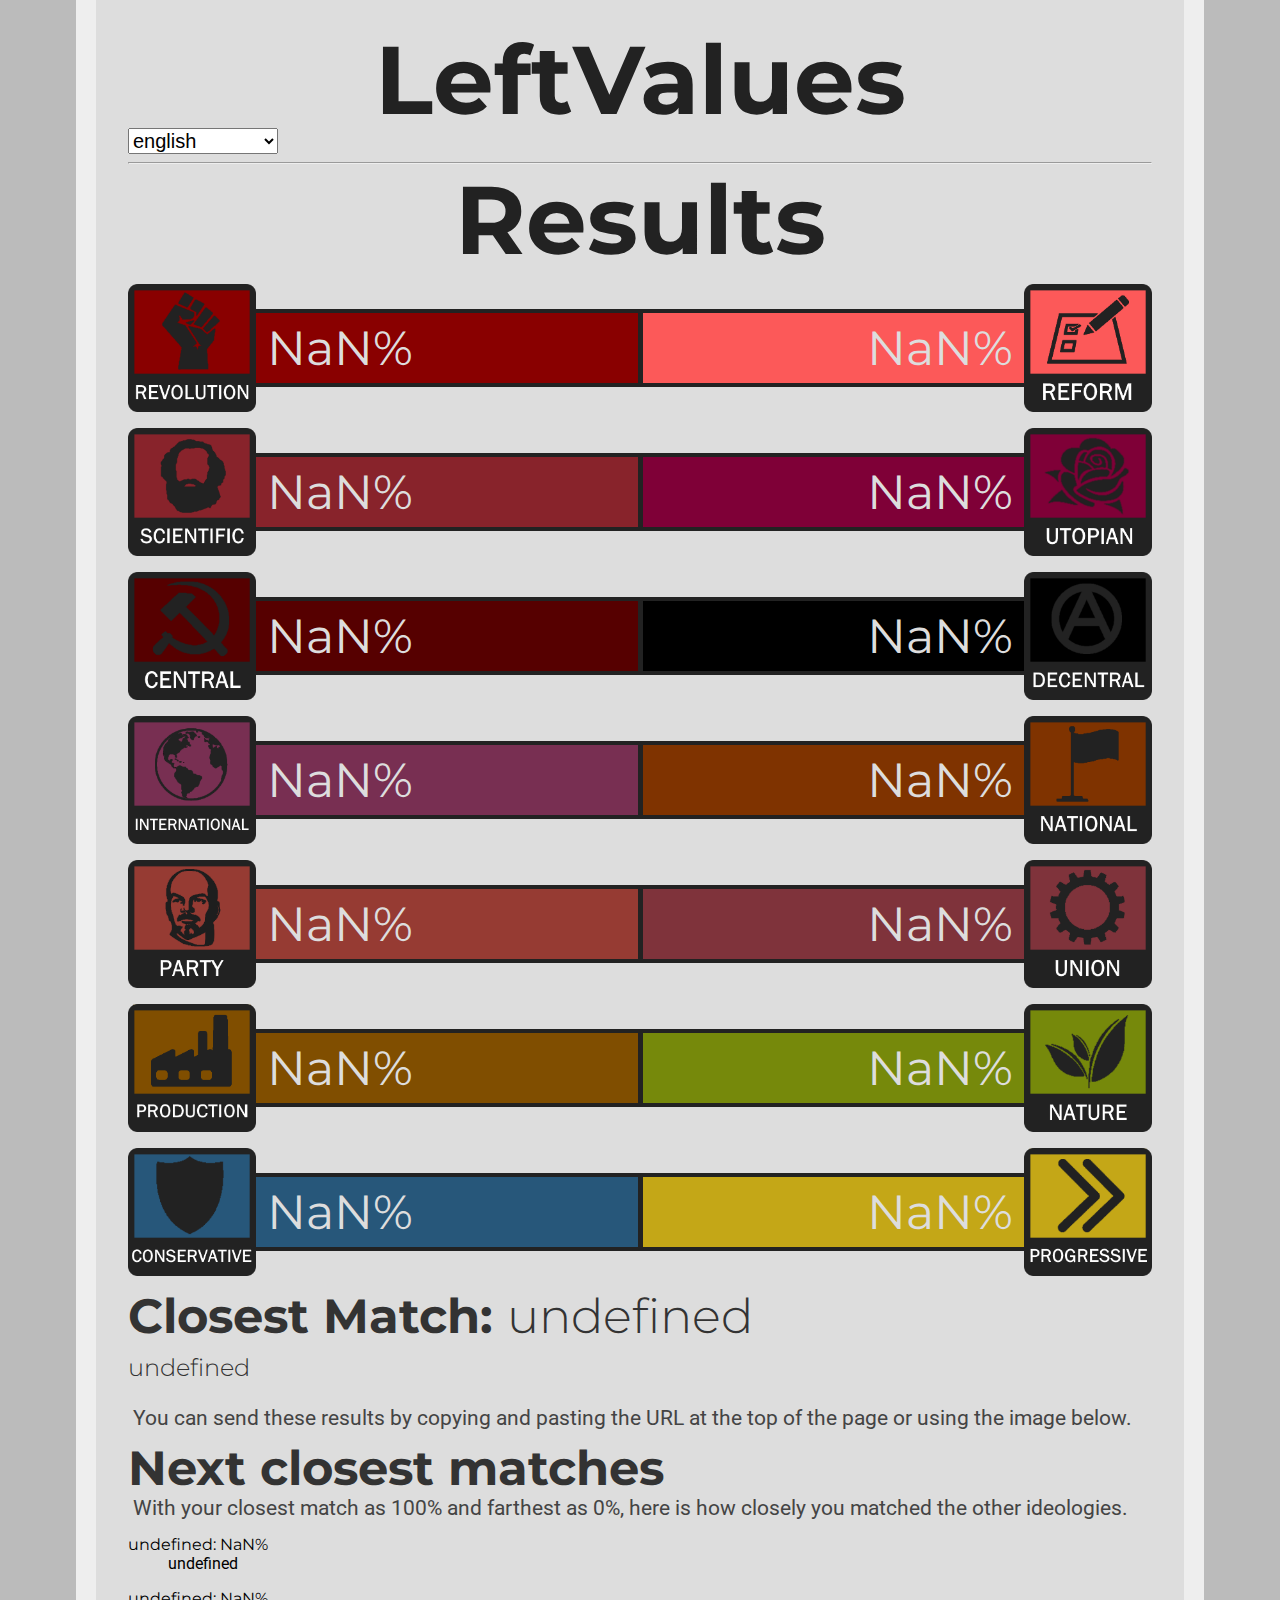
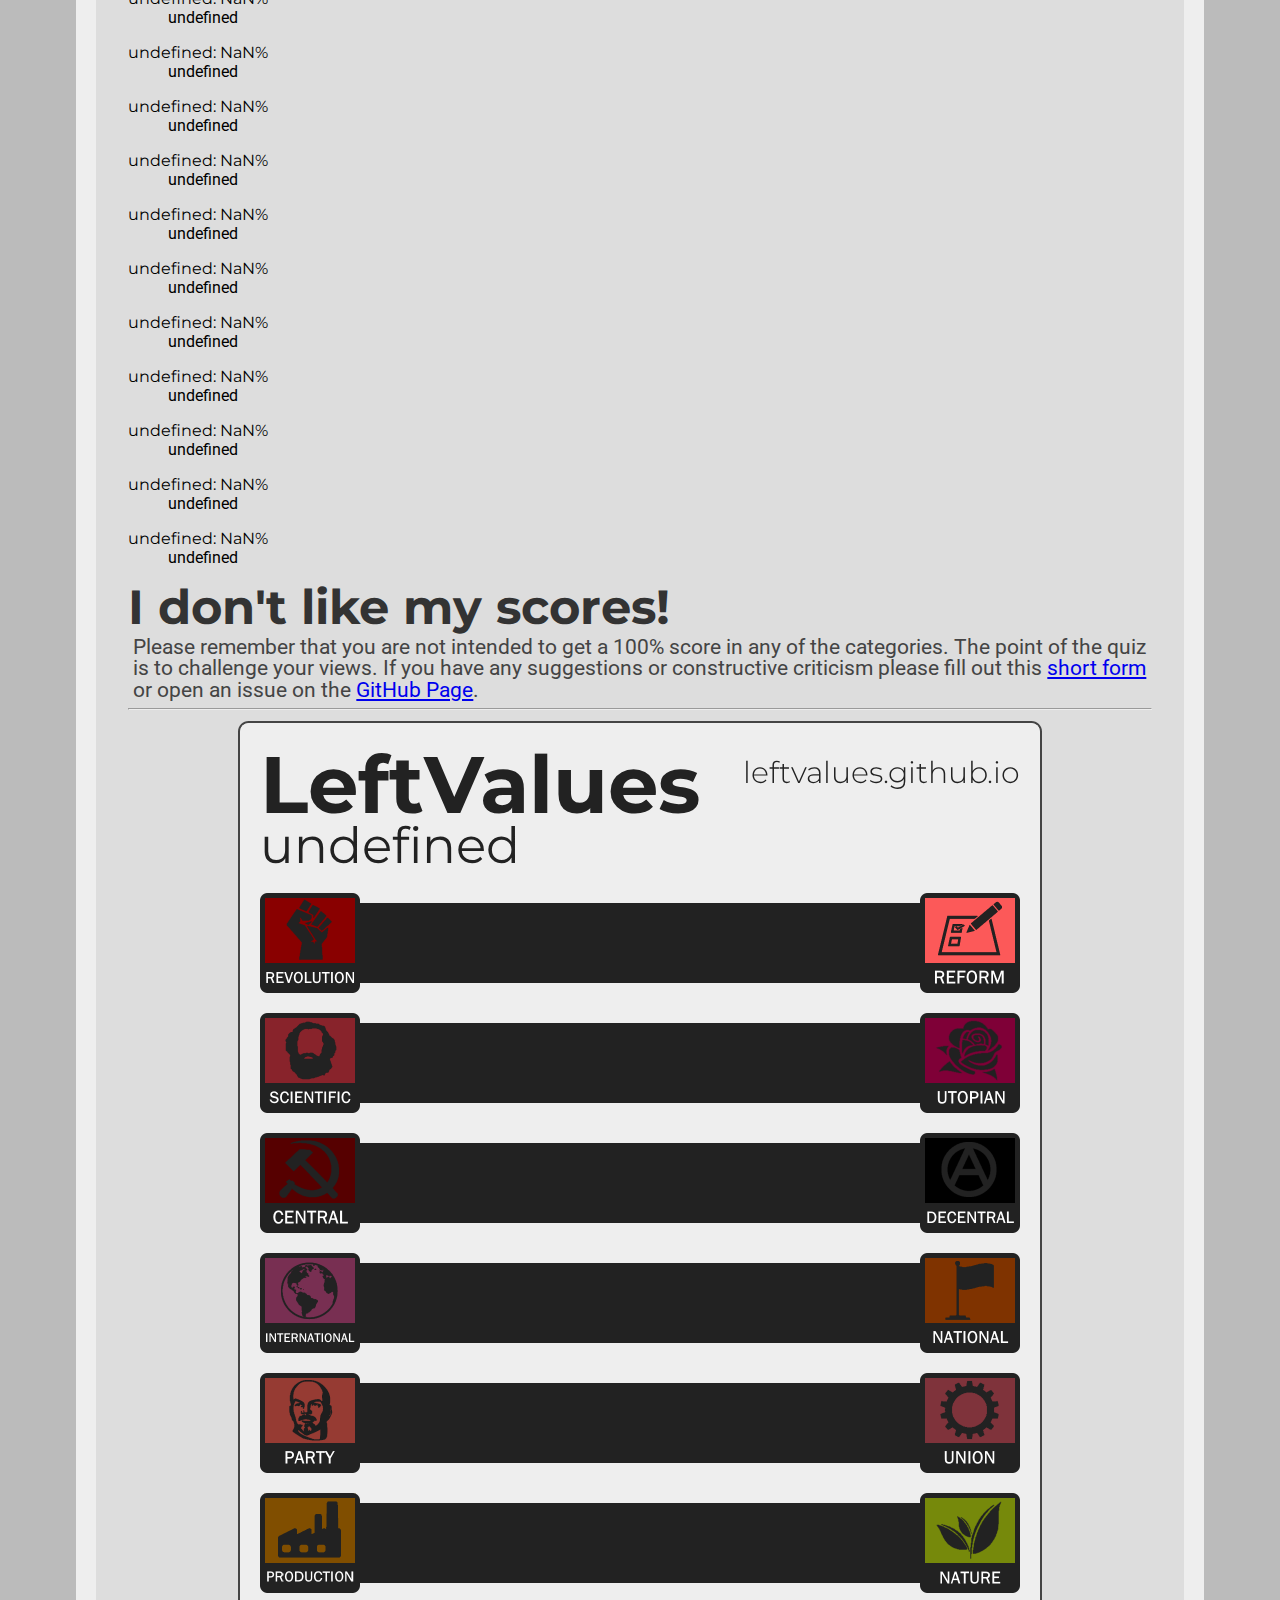
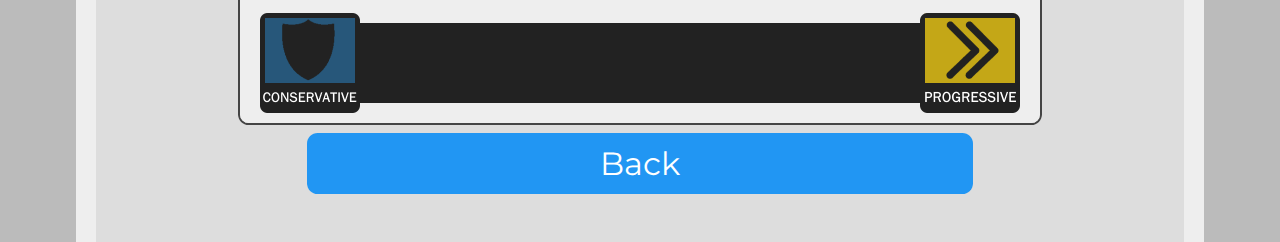
<file: results.html>
<!DOCTYPE html>
<html>

<head>
    <link href="https://fonts.googleapis.com/css?family=Montserrat:300,400,700%7CRoboto:400,700" rel="stylesheet">
    <link href='style.css' rel='stylesheet' type='text/css'>
    <title>LeftValues Results</title>
    <link rel="icon" type="image/png" href="icon.png">
    <link rel="shortcut icon" type="image/png" href="icon.png">
    <meta charset="utf-8">
    <script type="application/javascript" src="ideologies.js">
    </script>
</head>

<body>
    <h1>LeftValues</h1>
    <select id="langPicker"></select>
    <hr>

    <h1 data-i18n="result_h1">Results</h1>

    <h2><span class="weight-300" id="a-label"></span></h2>
    <div class="axis">
        <img id="img-revolution" src="value_images/revolution.png" height="128pt" />
        <div class="bar revolution" id="bar-revolution">
            <div class="text-wrapper" id="revolution"></div>
        </div>
        <div class="bar reform" id="bar-reform">
            <div class="text-wrapper" id="reform"></div>
        </div>
        <img id="img-reform" src="value_images/reform.png" height="128pt" />
    </div>
    <h2><span class="weight-300" id="b-label"></span></h2>
    <div class="axis">
        <img id="img-scientific" src="value_images/scientific.png" height="128pt" />
        <div class="bar scientific" id="bar-scientific">
            <div class="text-wrapper" id="scientific"></div>
        </div>
        <div class="bar utopian" id="bar-utopian">
            <div class="text-wrapper" id="utopian"></div>
        </div>
        <img id="img-utopian" src="value_images/utopian.png" height="128pt" />
    </div>
    <h2><span class="weight-300" id="c-label"></span></h2>
    <div class="axis">
        <img id="img-central" src="value_images/central.png" height="128pt" />
        <div class="bar central" id="bar-central">
            <div class="text-wrapper" id="central"></div>
        </div>
        <div class="bar decentral" id="bar-decentral">
            <div class="text-wrapper" id="decentral"></div>
        </div>
        <img id="img-decentral" src="value_images/decentral.png" height="128pt" />
    </div>
    <h2><span class="weight-300" id="d-label"></span></h2>
    <div class="axis">
        <img id="img-international" src="value_images/international.png" height="128pt" />
        <div class="bar international" id="bar-international">
            <div class="text-wrapper" id="international"></div>
        </div>
        <div class="bar national" id="bar-national">
            <div class="text-wrapper" id="national"></div>
        </div>
        <img id="img-national" src="value_images/national.png" height="128pt" />
    </div>
    <h2><span class="weight-300" id="e-label"></span></h2>
    <div class="axis">
        <img id="img-party" src="value_images/party.png" height="128pt" />
        <div class="bar party" id="bar-party">
            <div class="text-wrapper" id="party"></div>
        </div>
        <div class="bar union" id="bar-union">
            <div class="text-wrapper" id="union"></div>
        </div>
        <img id="img-union" src="value_images/union.png" height="128pt" />
    </div>
    <h2><span class="weight-300" id="f-label"></span></h2>
    <div class="axis">
        <img id="img-industry" src="value_images/industry.png" height="128pt" />
        <div class="bar industry" id="bar-industry">
            <div class="text-wrapper" id="industry"></div>
        </div>
        <div class="bar ecology" id="bar-ecology">
            <div class="text-wrapper" id="ecology"></div>
        </div>
        <img id="img-ecology" src="value_images/ecology.png" height="128pt" />
    </div>
    <h2><span class="weight-300" id="g-label"></span></h2>
    <div class="axis">
        <img id="img-conservative" src="value_images/conservative.png" height="128pt" />
        <div class="bar conservative" id="bar-conservative">
            <div class="text-wrapper" id="conservative"></div>
        </div>
        <div class="bar progressive" id="bar-progressive">
            <div class="text-wrapper" id="progressive"></div>
        </div>
        <img id="img-progressive" src="value_images/progressive.png" height="128pt" />
    </div>
    <h2 data-i18n="result_h2_match">Closest Match:<span class="weight-300" id="ideology-label"></span></h2>
    <h3><span class="weight-300" id="ideodesc-label"></span></h3>
    <p data-i18n="result_url"><br>You can send these results by copying and pasting the URL at the top of the page or
        using the image below.</p>

    <h2 data-i18n="result_h2_next_matches">Next closest matches</h2>
    <p data-i18n="next_matches_percent">With your closest match as 100% and farthest as 0%, here is how closely you
        matched the other ideologies.</p>

    <dl id="next-matches"></dl>

    <h2 data-i18n="result_h2_score">I don't like my scores!</h2>
    <p data-i18n="result_issues">Please remember that you are not intended to get a 100% score in any of the categories.
        The point of the quiz is to challenge your views. If you have any suggestions or constructive criticism please
        fill out this <a href="https://forms.gle/6WZYMb5GXkkDLhxr5">short form</a> or open an issue on the <a
            href="https://github.com/LeftValues/leftvalues.github.io">GitHub Page</a>.</p>
    <hr />
    <canvas id="banner" width=800 height=1000 style="font-family:Montserrat"></canvas>
    <button data-i18n="result_back" class="button" onclick="location.href='index.html';"
        style="background-color: #2196f3;">Back</button> <br>
    <!-- Privacy respecting Statcounter code for LeftValues http://leftvalues.github.io -->
    <script type="text/javascript">
        var sc_project = 12079783;
        var sc_invisible = 1;
        var sc_security = "fa5443fa";
        var sc_https = 1;
        if (navigator.doNotTrack != 1) {
            var statcounterscript = document.createElement('script');
            statcounterscript.setAttribute("type", "text/javascript");
            statcounterscript.setAttribute("src", "https://www.statcounter.com/counter/counter.js");
            document.getElementsByTagName("body")[0].appendChild(statcounterscript);
        }
    </script>
    <!-- End of Statcounter Code -->
    <!-- JavaScript for the test itself -->
    <script type="application/javascript" src="i18n.js"></script>
    <script>
        /* global i18n, loadTranslation, ideologies */
        function getQueryVariable (variable) {
        var query = window.location.search.substring(1)
        var vars = query.split('&')
        for (var i = 0; i < vars.length; i++) {
            var pair = vars[i].split('=')
            if (pair[0] === variable) {
            return pair[1]
            }
        }
        return (NaN)
        }

        function setBarValue (name, value) {
        const innerel = document.getElementById(name)
        const outerel = document.getElementById('bar-' + name)
        outerel.style.width = (value + '%')
        innerel.innerHTML = (value + '%')
        if (innerel.offsetWidth + 20 > outerel.offsetWidth) {
            innerel.style.visibility = 'hidden'
        }
        }

        function setLabel (val, ary) {
        ary = ary.split(',')
        if (val > 100) {
            return ''
        } else
        if (val > 90) {
            return ary[0]
        } else
        if (val > 75) {
            return ary[1]
        } else
        if (val > 60) {
            return ary[2]
        } else
        if (val >= 40) {
            return ary[3]
        } else
        if (val >= 25) {
            return ary[4]
        } else
        if (val >= 10) {
            return ary[5]
        } else
        if (val >= 0) {
            return ary[6]
        } else {
            return ''
        }
        }

        function getIdeologyNameByIndex (name) {
        return i18n.getString(`ideology_${name}_name`)
        }

        function getIdeologyDescriptionByIndex (name) {
        return i18n.getString(`ideology_${name}_desc`)
        }

        const revolution = getQueryVariable('a')
        const scientific = getQueryVariable('b')
        const central = getQueryVariable('c')
        const international = getQueryVariable('d')
        const party = getQueryVariable('e')
        const industry = getQueryVariable('f')
        const conservative = getQueryVariable('g')
        const reform = (100 - revolution).toFixed(1)
        const utopian = (100 - scientific).toFixed(1)
        const decentral = (100 - central).toFixed(1)
        const national = (100 - international).toFixed(1)
        const union = (100 - party).toFixed(1)
        const ecology = (100 - industry).toFixed(1)
        const progressive = (100 - conservative).toFixed(1)

        setBarValue('revolution', revolution)
        setBarValue('reform', reform)
        setBarValue('utopian', utopian)
        setBarValue('scientific', scientific)
        setBarValue('central', central)
        setBarValue('decentral', decentral)
        setBarValue('national', national)
        setBarValue('international', international)
        setBarValue('party', party)
        setBarValue('union', union)
        setBarValue('industry', industry)
        setBarValue('ecology', ecology)
        setBarValue('conservative', conservative)
        setBarValue('progressive', progressive)

        loadTranslation().then(() => {
            document.getElementById('a-label').innerHTML = setLabel(revolution, i18n.getString(
                'result_a_label'))
            document.getElementById('b-label').innerHTML = setLabel(scientific, i18n.getString(
                'result_b_label'))
            document.getElementById('c-label').innerHTML = setLabel(central, i18n.getString('result_c_label'))
            document.getElementById('d-label').innerHTML = setLabel(international, i18n.getString(
                'result_d_label'))
            document.getElementById('e-label').innerHTML = setLabel(party, i18n.getString('result_e_label'))
            document.getElementById('f-label').innerHTML = setLabel(industry, i18n.getString('result_f_label'))
            document.getElementById('g-label').innerHTML = setLabel(conservative, i18n.getString(
                'result_g_label'))

            let ideology = ''
            let ideodesc = ''
            const ideologyIndexAndDistance = []
            var closestMatch = {}

            let index = 0
            for (const name of Object.keys(ideologies)) {
                let dist = 0
                dist += Math.pow(Math.abs(ideologies[name].a - revolution), 2)
                dist += Math.pow(Math.abs(ideologies[name].c - central), 2)
                dist += Math.pow(Math.abs(ideologies[name].b - scientific), 2)
                dist += Math.pow(Math.abs(ideologies[name].d - international), 2)
                dist += Math.pow(Math.abs(ideologies[name].e - party), 2)
                dist += Math.pow(Math.abs(ideologies[name].f - industry), 2)
                dist += Math.pow(Math.abs(ideologies[name].g - conservative), 2)

                // ideologyToDistance[name] = dist
                ideologyIndexAndDistance.push({
                distance: dist,
                name,
                index
                })
                index++
            }

            ideologyIndexAndDistance.sort(function (a, b) {
                return a.distance - b.distance
            })

            const distances = ideologyIndexAndDistance.map(function (indexAndDistance) {
                return indexAndDistance.distance
            })

            const closestDistance = distances[0]
            const farthestDistance = distances[distances.length - 1]
            const distanceSpan = farthestDistance - closestDistance

            closestMatch = ideologyIndexAndDistance[0]
            document.getElementById('ideology-label').innerHTML = getIdeologyNameByIndex(closestMatch.name)
            document.getElementById('ideodesc-label').innerHTML = getIdeologyDescriptionByIndex(closestMatch
                .name)

            const nextMatches = document.getElementById('next-matches')
            nextMatches.innerHTML = ideologyIndexAndDistance.slice(1).map(function (indexAndDistance) {
                const name = indexAndDistance.name
                ideology = getIdeologyNameByIndex(name)
                ideodesc = getIdeologyDescriptionByIndex(name)
                const relativeDistance = 1 - (indexAndDistance.distance - closestDistance) /
                                distanceSpan
                const relativeDistancePercent = Math.round(relativeDistance * 1000) / 10
                return '<dt>' + ideology + ': ' + relativeDistancePercent + '%</dt>' +
                                '<dd>' + ideodesc + '</dd>'
            }).join('\n')

            const c = document.getElementById('banner')
            const ctx = c.getContext('2d')
            ctx.fillStyle = '#EEEEEE'
            ctx.fillRect(0, 0, 800, 1000)

            let img = document.getElementById('img-revolution')
            ctx.drawImage(img, 20, 170, 100, 100)
            img = document.getElementById('img-reform')
            ctx.drawImage(img, 680, 170, 100, 100)
            img = document.getElementById('img-scientific')
            ctx.drawImage(img, 20, 290, 100, 100)
            img = document.getElementById('img-utopian')
            ctx.drawImage(img, 680, 290, 100, 100)
            img = document.getElementById('img-central')
            ctx.drawImage(img, 20, 410, 100, 100)
            img = document.getElementById('img-decentral')
            ctx.drawImage(img, 680, 410, 100, 100)
            img = document.getElementById('img-international')
            ctx.drawImage(img, 20, 530, 100, 100)
            img = document.getElementById('img-national')
            ctx.drawImage(img, 680, 530, 100, 100)
            img = document.getElementById('img-party')
            ctx.drawImage(img, 20, 650, 100, 100)
            img = document.getElementById('img-union')
            ctx.drawImage(img, 680, 650, 100, 100)
            img = document.getElementById('img-industry')
            ctx.drawImage(img, 20, 770, 100, 100)
            img = document.getElementById('img-ecology')
            ctx.drawImage(img, 680, 770, 100, 100)
            img = document.getElementById('img-conservative')
            ctx.drawImage(img, 20, 890, 100, 100)
            img = document.getElementById('img-progressive')
            ctx.drawImage(img, 680, 890, 100, 100)

            ctx.fillStyle = '#222222'
            ctx.fillRect(120, 180, 560, 80)
            ctx.fillRect(120, 300, 560, 80)
            ctx.fillRect(120, 420, 560, 80)
            ctx.fillRect(120, 540, 560, 80)
            ctx.fillRect(120, 660, 560, 80)
            ctx.fillRect(120, 780, 560, 80)
            ctx.fillRect(120, 900, 560, 80)
            ctx.fillStyle = '#890000'
            ctx.fillRect(120, 184, 5.6 * revolution - 2, 72)
            ctx.fillStyle = '#FC5959'
            ctx.fillRect(682 - 5.6 * reform, 184, 5.6 * reform - 2, 72)
            ctx.fillStyle = '#88232B'
            ctx.fillRect(120, 304, 5.6 * scientific - 2, 72)
            ctx.fillStyle = '#7F0037'
            ctx.fillRect(682 - 5.6 * utopian, 304, 5.6 * utopian - 2, 72)
            ctx.fillStyle = '#560000'
            ctx.fillRect(120, 424, 5.6 * central - 2, 72)
            ctx.fillStyle = '#000000'
            ctx.fillRect(682 - 5.6 * decentral, 424, 5.6 * decentral - 2, 72)
            ctx.fillStyle = '#782F52'
            ctx.fillRect(120, 544, 5.6 * international - 2, 72)
            ctx.fillStyle = '#7F3300'
            ctx.fillRect(682 - 5.6 * national, 544, 5.6 * national - 2, 72)
            ctx.fillStyle = '#963B33'
            ctx.fillRect(120, 664, 5.6 * party - 2, 72)
            ctx.fillStyle = '#7F333B'
            ctx.fillRect(682 - 5.6 * union, 664, 5.6 * union - 2, 72)
            ctx.fillStyle = '#804E00'
            ctx.fillRect(120, 784, 5.6 * industry - 2, 72)
            ctx.fillStyle = '#76890B'
            ctx.fillRect(682 - 5.6 * ecology, 784, 5.6 * ecology - 2, 72)
            ctx.fillStyle = '#27577A'
            ctx.fillRect(120, 904, 5.6 * conservative - 2, 72)
            ctx.fillStyle = '#C4A717'
            ctx.fillRect(682 - 5.6 * progressive, 904, 5.6 * progressive - 2, 72)
            ctx.fillStyle = '#222222'
            ctx.font = '700 80px Montserrat'
            ctx.textAlign = 'left'
            ctx.fillText('LeftValues', 20, 90)
            ctx.font = '50px Montserrat'
            ctx.fillText(getIdeologyNameByIndex(closestMatch.name), 20, 140)

            ctx.fillStyle = '#dddddd'
            ctx.textAlign = 'left'
            if (revolution > 30) {
                ctx.fillText(revolution + '%', 130, 237.5)
            }
            if (scientific > 30) {
                ctx.fillText(scientific + '%', 130, 357.5)
            }
            if (central > 30) {
                ctx.fillText(central + '%', 130, 477.5)
            }
            if (international > 30) {
                ctx.fillText(international + '%', 130, 597.5)
            }
            if (party > 30) {
                ctx.fillText(party + '%', 130, 717.5)
            }
            if (industry > 30) {
                ctx.fillText(industry + '%', 130, 837.5)
            }
            if (conservative > 30) {
                ctx.fillText(conservative + '%', 130, 957.5)
            }
            ctx.textAlign = 'right'
            if (reform > 30) {
                ctx.fillText(reform + '%', 670, 237.5)
            }
            if (utopian > 30) {
                ctx.fillText(utopian + '%', 670, 357.5)
            }
            if (decentral > 30) {
                ctx.fillText(decentral + '%', 670, 477.5)
            }
            if (national > 30) {
                ctx.fillText(national + '%', 670, 597.5)
            }
            if (union > 30) {
                ctx.fillText(union + '%', 670, 717.5)
            }
            if (ecology > 30) {
                ctx.fillText(ecology + '%', 670, 837.5)
            }
            if (progressive > 30) {
                ctx.fillText(progressive + '%', 670, 957.5)
            }

            ctx.fillStyle = '#222222'
            ctx.font = '300 30px Montserrat'
            ctx.fillText('leftvalues.github.io', 780, 60)
            ctx.textAlign = 'center'
            ctx.fillText('' + document.getElementById('a-label').innerHTML, 400, 175)
            ctx.fillText('' + document.getElementById('b-label').innerHTML, 400, 295)
            ctx.fillText('' + document.getElementById('c-label').innerHTML, 400, 415)
            ctx.fillText('' + document.getElementById('d-label').innerHTML, 400, 535)
            ctx.fillText('' + document.getElementById('e-label').innerHTML, 400, 655)
            ctx.fillText('' + document.getElementById('f-label').innerHTML, 400, 775)
            ctx.fillText('' + document.getElementById('g-label').innerHTML, 400, 895)
        })
    </script>
</body>

</html>
</file>
<file: style.css>
html {
    background-color: #bbbbbb;
    padding: 0px;
}

body {
    width: 80%;
    min-height: calc(100vh - 4em);
    margin: 0 auto;
    padding: 2em;
    background-color: #dddddd;
    border-color: #eeeeee;
    border-left-style: solid;
    border-right-style: solid;
    border-width: 20px;
}

p {
    color: #444444;
    font-family: 'Roboto', sans-serif;
    font-size: 16pt;
    line-height: 1;
    margin: 4pt;
}

body.__i18n-ko p {
    line-height: 140%
}

p.value-description {
    text-indent: -16pt;
    margin-left: 20pt;
}

p.question {
    margin: 16pt auto;
    color: #333333;
    font-family: 'Montserrat', sans-serif;
    font-weight: normal;
    width: 70%;
    min-width: 500pt;
    min-height: 144pt;
    background-color: #eeeeee;
    padding: 16pt;
    border-radius: 16pt;
    font-size: 30pt;
    display: flex;
    justify-content: center;
    align-items: center;
    text-align: center;

}

h1 {
    color: #222222;
    font-family: 'Montserrat', sans-serif;
    font-size: 72pt;
    text-align: center;
    line-height: 72pt;
    margin-top: 0pt;
    margin-bottom: 0pt;
}

h2 {
    color: #333333;
    font-family: 'Montserrat', sans-serif;
    font-size: 36pt;
    line-height: 36pt;
    margin-top: 12pt;
    margin-bottom: 0pt;
}

body.__i18n-ko h2 {
    line-height: 120%;
    margin-top: 0.5em
}

h3 {
    color: #333333;
    font-family: 'Montserrat', sans-serif;
    font-size: 18pt;
    line-height: 18pt;
    margin-top: 12pt;
    margin-bottom: 0pt;
}

li {
    font-size: 16pt;
    text-indent: 16pt;
}

dt {
    font-family: 'Montserrat', sans-serif;
}

dd {
    font-family: 'Roboto', sans-serif;
    margin-bottom: 12pt;
}

a {
    font-family: inherit;
}

img.center {
    display: block;
    margin: 1em auto;
    width: 20%;
    min-width: 400pt;
}

.button {
    background-color: #2196f3;
    font-family: 'Montserrat', sans-serif;
    border: none;
    border-radius: 8pt;
    color: white;
    padding: 8pt;
    width: 50%;
    min-width: 500pt;
    text-align: center;
    text-decoration: none;
    display: block;
    font-size: 24pt;
    margin: -2px auto;
    cursor: pointer;
}

.small_button,
.small_button_off {
    background-color: #333;
    font-family: 'Montserrat', sans-serif;
    border: none;
    border-radius: 8pt;
    color: white;
    padding: 8pt;
    width: 10%;
    min-width: 100pt;
    text-align: center;
    text-decoration: none;
    display: block;
    font-size: 18pt;
    margin: -2px auto;
    cursor: pointer;
}

.small_button_off {
    background-color: #ddd;
    color: #888;
    border: 2px solid #888;
    cursor: not-allowed;
    margin: -4px auto;
}

div.axis {
    width: 100%;
    display: flex;
    align-items: center;
    justify-content: center;
}

div.bar {
    height: 36pt;
    line-height: 36pt;
    padding: 8pt;
    margin-top: 4pt;
    margin-bottom: 4pt;
    border-width: 4px;
    border-right-width: 1px;
    border-top-style: solid;
    border-bottom-style: solid;
    border-color: #222222;
    background-color: #eeeeee;
    display: block;
    width: 50%;
}

div.text-wrapper {
    font-family: 'Montserrat', sans-serif;
    font-size: 36pt;
    line-height: 36pt;
    color: #dddddd;
    display: inline-block;
}

div.revolution {
    background-color: #890000;
    text-align: left;
    border-right-style: solid;
}

div.reform {
    background-color: #FC5959;
    text-align: right;
    border-left-style: solid;
}

div.central {
    background-color: #560000;
    text-align: left;
    border-right-style: solid;
}

div.decentral {
    background-color: #000000;
    text-align: right;
    border-left-style: solid;
}

div.utopian {
    background-color: #7F0037;
    text-align: right;
    border-left-style: solid;
}

div.scientific {
    background-color: #88232B;
    text-align: left;
    border-right-style: solid;
}

div.national {
    background-color: #7F3300;
    text-align: right;
    border-left-style: solid;
}

div.international {
    background-color: #782F52;
    text-align: left;
    border-right-style: solid;
}

div.party {
    background-color: #963B33;
    text-align: left;
    border-right-style: solid;
}

div.union {
    background-color: #7F333B;
    text-align: right;
    border-left-style: solid;
}

div.industry {
    background-color: #804E00;
    text-align: left;
    border-right-style: solid;
}

div.ecology {
    background-color: #76890B;
    text-align: right;
    border-left-style: solid;
}

div.conservative {
    background-color: #27577A;
    text-align: left;
    border-right-style: solid;
}

div.progressive {
    background-color: #C4A717;
    text-align: right;
    border-left-style: solid;
}

span.weight-300 {
    font-weight: 300;
}

canvas {
    border-color: #444444;
    border-style: solid;
    border-width: 2px;
    border-radius: 8pt;
    display: block;
    margin: 8pt;
    margin-left: auto;
    margin-right: auto;
}

#langPicker {
    position: static;
    right: 10em;
    font-size: 20px;
    top: 1em;
}
</file>
